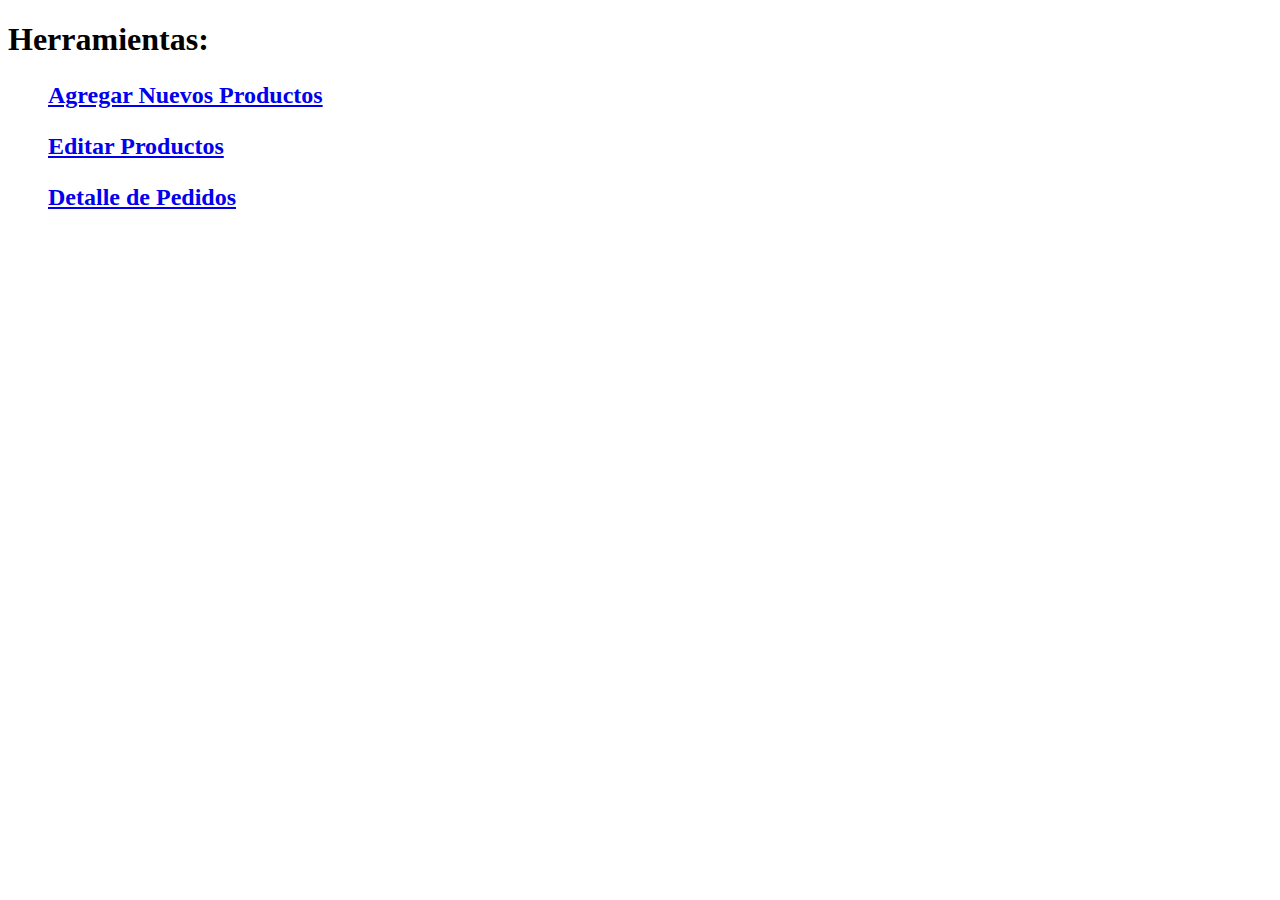
<file: admin/index.html>
<!DOCTYPE html>
<html lang="en">

<head>
    <meta charset="UTF-8">
    <meta http-equiv="X-UA-Compatible" content="IE=edge">
    <meta name="viewport" content="width=device-width, initial-scale=1.0">
    <link rel="icon" href="../img/logoFondo.png">
    <title>Administración</title>
</head>

<body>
    <h1>Herramientas:</h1>
    <h2>
        <ul><a href="./add-produc.html">Agregar Nuevos Productos</a></ul>
        <ul><a href="./editar-produc.html">Editar Productos</a></ul>
        <ul><a href="./detalle-pedid.html">Detalle de Pedidos</a></ul>
    </h2>
</body>

</html>
</file>
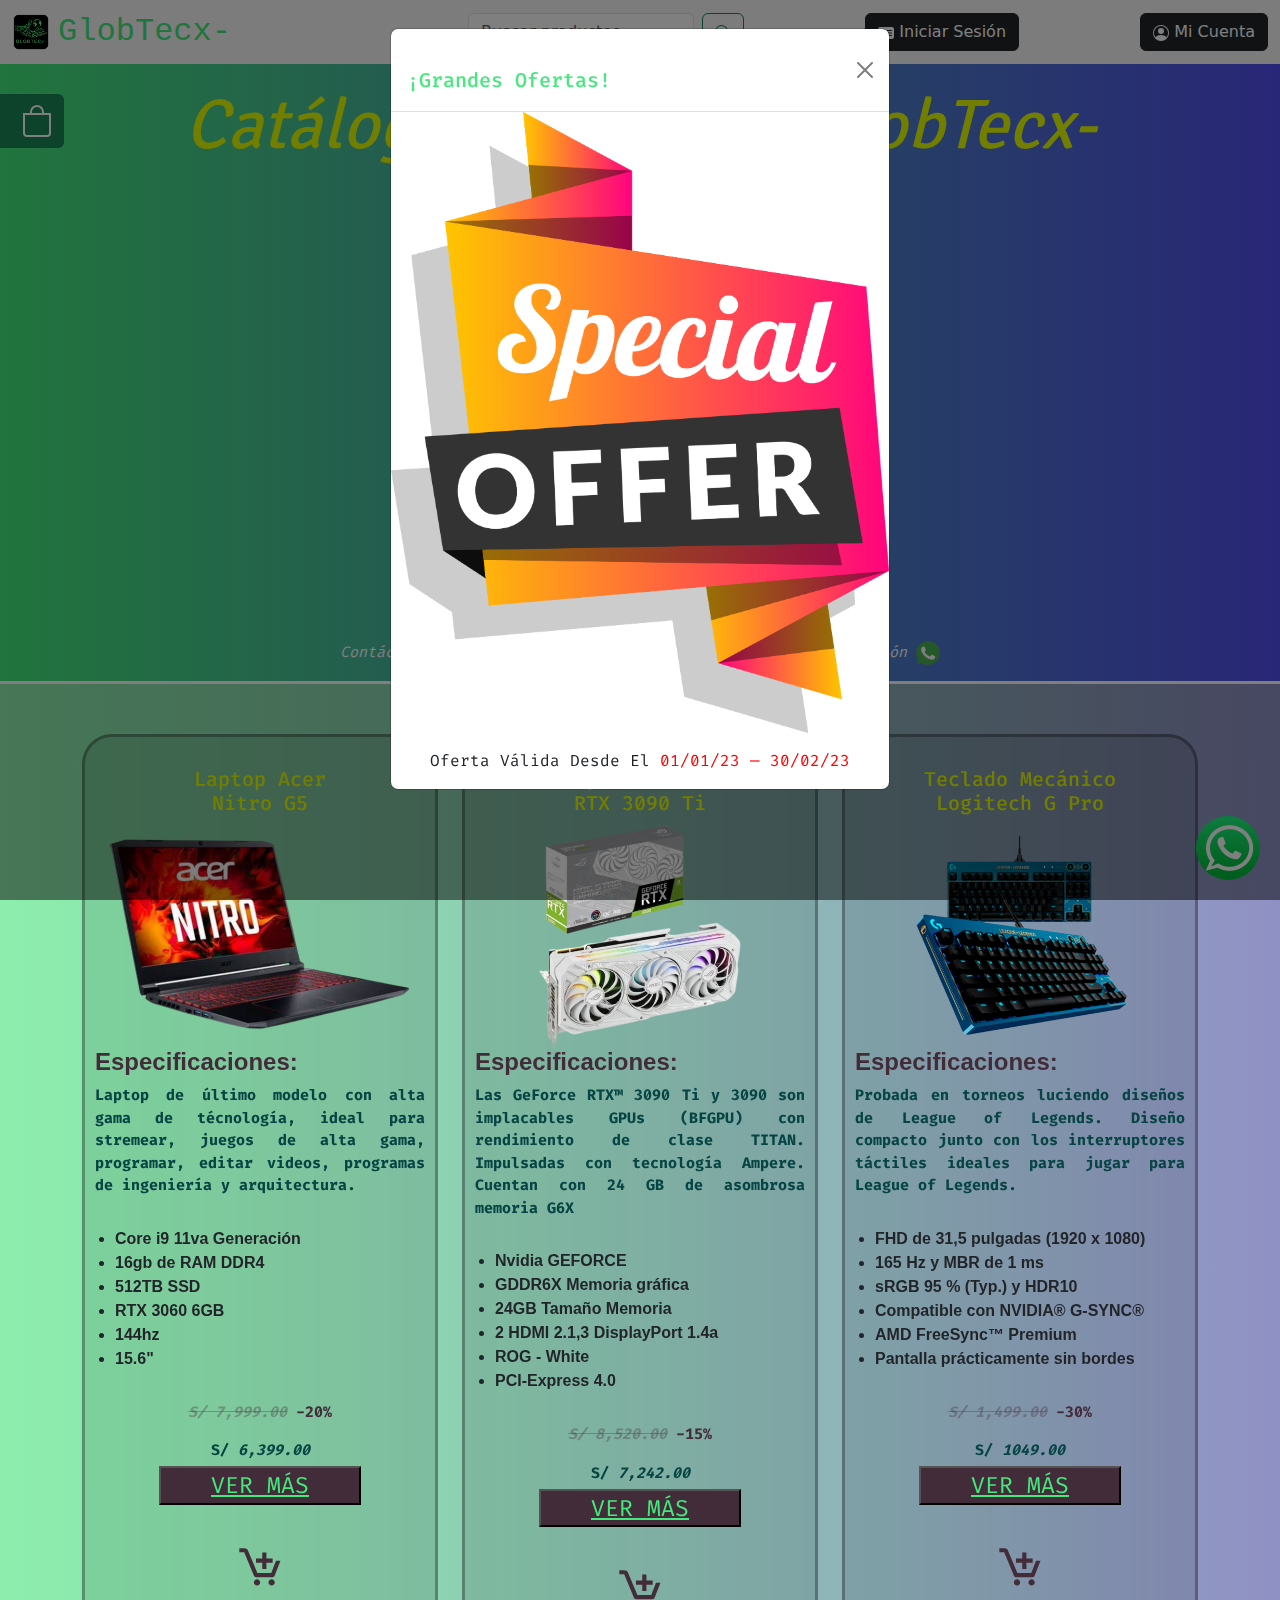
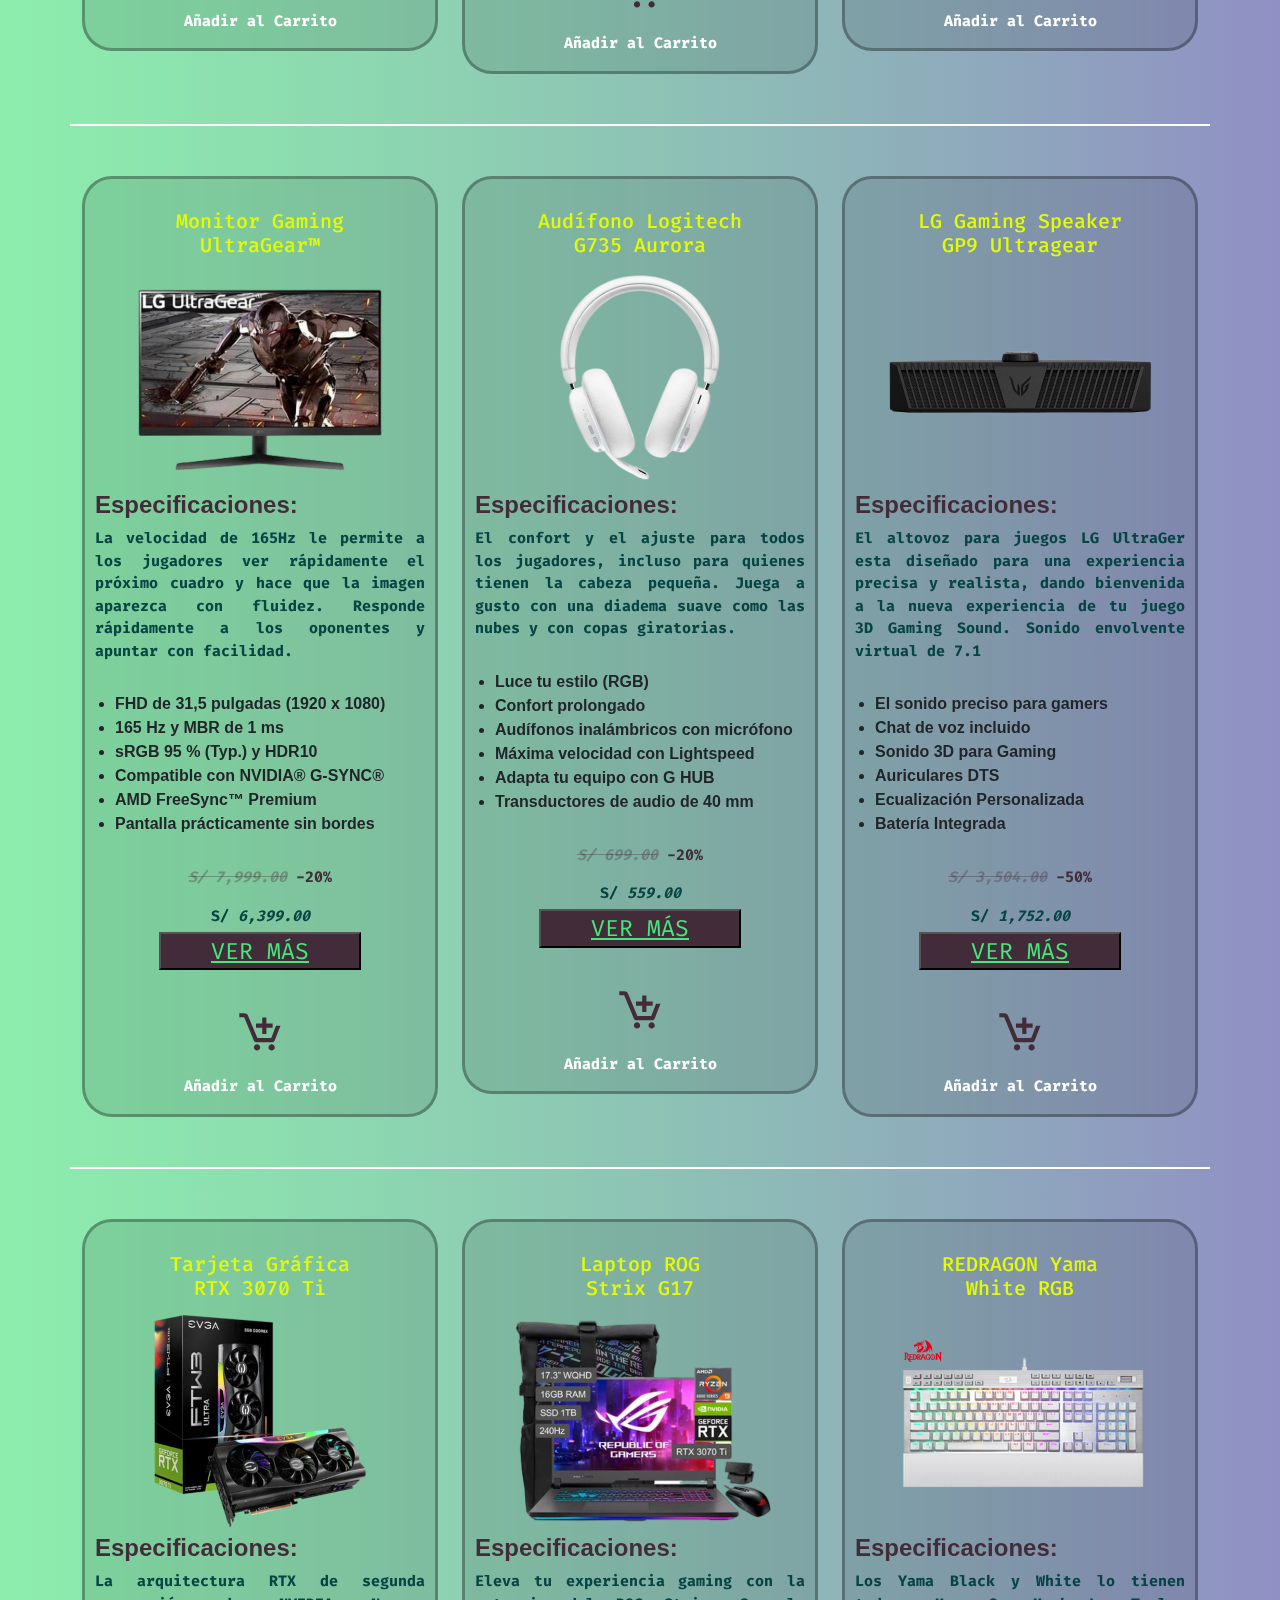
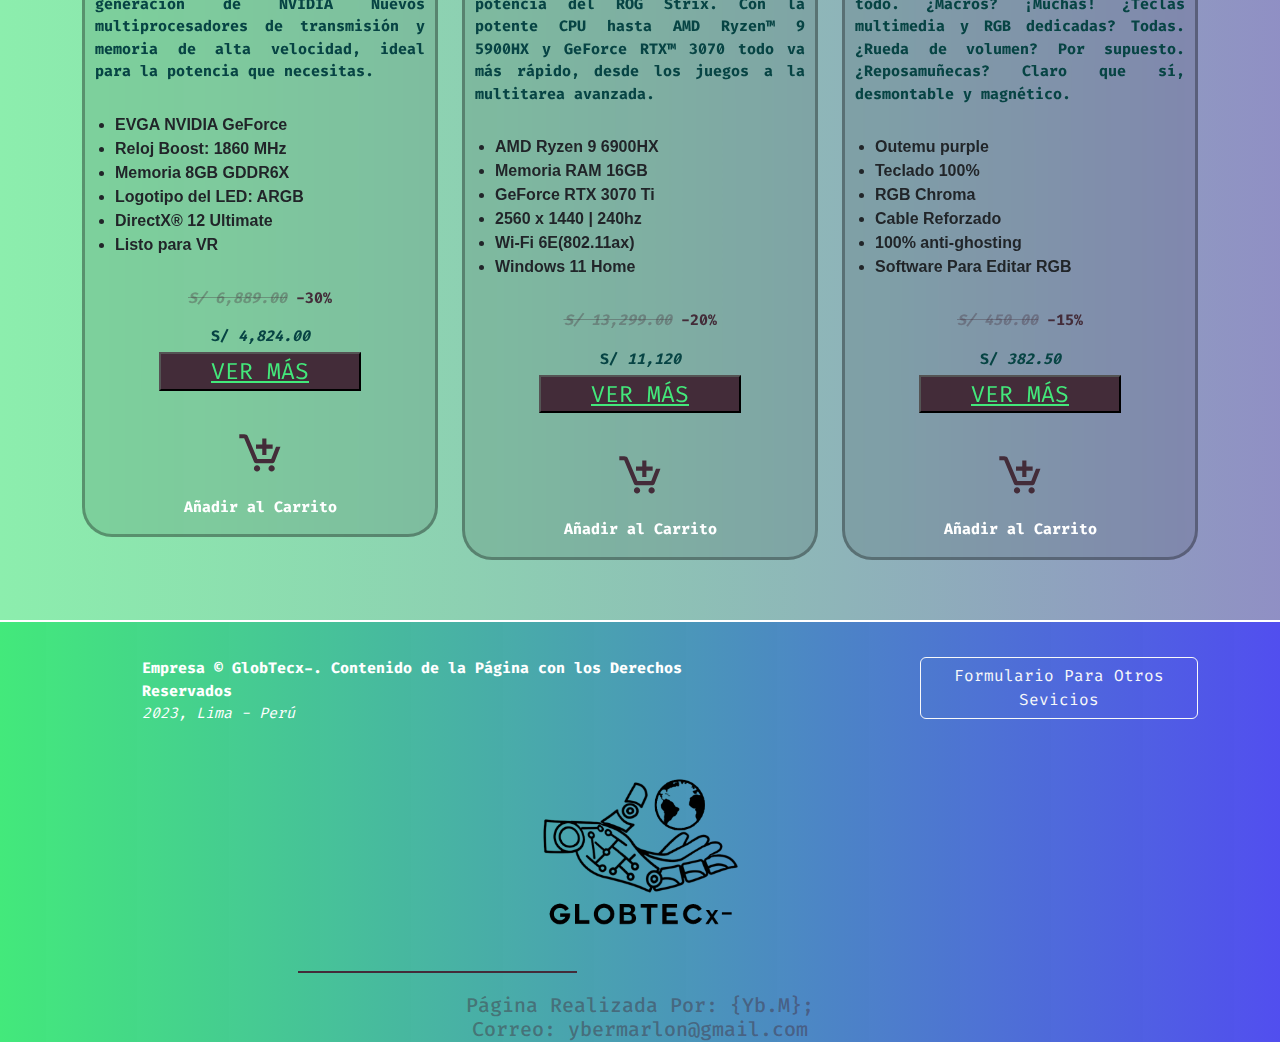
<file: cliente/index.html>
<!-- ! LINK DEL PROYECTO SÚBIDO EN GITHUB : -->
<!-- ! https://github.com/Yb-Mc/catalogoFinalGlobTecx.git -->

<!DOCTYPE html>
<html lang="en">

<!-- * CABECERA -->

<head>
    <meta charset="UTF-8">
    <meta http-equiv="X-UA-Compatible" content="IE=edge">
    <meta name="viewport" content="width=device-width, initial-scale=1.0">

    <!-- ? CONÉCTAMOS CON GOOGLE FONT -->
    <link rel="preconnect" href="https://fonts.googleapis.com">
    <link rel="preconnect" href="https://fonts.gstatic.com" crossorigin>
    <link href="https://fonts.googleapis.com/css2?family=Signika+Negative:wght@300&display=swap" rel="stylesheet">
    <link rel="preconnect" href="https://fonts.googleapis.com">
    <link rel="preconnect" href="https://fonts.gstatic.com" crossorigin>
    <link href="https://fonts.googleapis.com/css2?family=Fira+Code:wght@300&display=swap" rel="stylesheet">

    <!-- ? Conectamos Con La Página de Iconos -->
    <link href='https://unpkg.com/boxicons@2.1.4/css/boxicons.min.css' rel='stylesheet'>

    <link rel="icon" href="../img/logoFondo.png" />

    <!-- ? Se puso el título que tendrá la página web -->
    <title>Catálogo GlobTecx-</title>

    <!-- ? Estilo Del Bootstrap -->
    <link rel="stylesheet" href="../bootstrap/css/bootstrap.css">

    <!-- ? Estilos por defecto -->
    <link rel="stylesheet" href="./style.css">

</head>

<!-- * CUERPO -->

<body onload="welcomeFuncion()">

    <!-- * Cabeza -->
    <header>

        <!-- * NAVBAR -->

        <nav class="navbar bg-body-tertiary">
            <div class="container-fluid">
                <img src="../img/logoFondoRedondo.png" width="38px" height="38px" alt="">

                <a class="navbar-brand">GlobTecx-</a>

                <!-- ? Buscar -->
                <form class="d-flex" role="search">
                    <input class="form-control me-2" type="search" placeholder="Buscar productos" aria-label="Search">
                    <button class="btn btn-outline-success" type="submit">
                        <svg xmlns="http://www.w3.org/2000/svg" width="16" height="16" fill="currentColor"
                            class="bi bi-search" viewBox="0 0 16 16">
                            <path
                                d="M11.742 10.344a6.5 6.5 0 1 0-1.397 1.398h-.001c.03.04.062.078.098.115l3.85 3.85a1 1 0 0 0 1.415-1.414l-3.85-3.85a1.007 1.007 0 0 0-.115-.1zM12 6.5a5.5 5.5 0 1 1-11 0 5.5 5.5 0 0 1 11 0z" />
                        </svg>
                    </button>
                </form>

                <!-- ? Botón de Inciar Sesión -->
                <a href="../index.html">
                    <button type="button" class="btn btn-dark">
                        <svg xmlns="http://www.w3.org/2000/svg" width="16" height="16" fill="currentColor"
                            class="bi bi-person-vcard-fill" viewBox="0 0 16 16">
                            <path
                                d="M0 4a2 2 0 0 1 2-2h12a2 2 0 0 1 2 2v8a2 2 0 0 1-2 2H2a2 2 0 0 1-2-2V4Zm9 1.5a.5.5 0 0 0 .5.5h4a.5.5 0 0 0 0-1h-4a.5.5 0 0 0-.5.5ZM9 8a.5.5 0 0 0 .5.5h4a.5.5 0 0 0 0-1h-4A.5.5 0 0 0 9 8Zm1 2.5a.5.5 0 0 0 .5.5h3a.5.5 0 0 0 0-1h-3a.5.5 0 0 0-.5.5Zm-1 2C9 10.567 7.21 9 5 9c-2.086 0-3.8 1.398-3.984 3.181A1 1 0 0 0 2 13h6.96c.026-.163.04-.33.04-.5ZM7 6a2 2 0 1 0-4 0 2 2 0 0 0 4 0Z" />
                        </svg>
                        Iniciar Sesión
                    </button>
                </a>

                <!-- ? Botón de Inciar Sesión -->
                <a href="./gestion-perfil.html" class="btn-micount">
                    <button type="button" class="btn btn-dark">
                        <svg xmlns="http://www.w3.org/2000/svg" width="16" height="16" fill="currentColor"
                            class="bi bi-person-circle" viewBox="0 0 16 16">
                            <path d="M11 6a3 3 0 1 1-6 0 3 3 0 0 1 6 0z" />
                            <path fill-rule="evenodd"
                                d="M0 8a8 8 0 1 1 16 0A8 8 0 0 1 0 8zm8-7a7 7 0 0 0-5.468 11.37C3.242 11.226 4.805 10 8 10s4.757 1.225 5.468 2.37A7 7 0 0 0 8 1z" />
                        </svg>
                        Mi Cuenta
                    </button>
                </a>
            </div>
        </nav>

        <!-- * Carrito de Compras -->

        <!-- Botón del Carrito de Compras -->
        <button class="btn btn-success" id="btn-carrito" type="button" data-bs-toggle="offcanvas"
            data-bs-target="#carritoCompra" aria-controls="carritoCompra">

            <!-- Imagen de Carrito -->
            <img id="car-svg" src="../img/carritoVacio.svg" alt="carrito" width="32" height="32">

        </button>

        <div class="offcanvas offcanvas-start" data-bs-scroll="true" tabindex="-1" id="carritoCompra"
            aria-labelledby="carritoCompraLabel">

            <!-- Titulo Del Carrito-->
            <div class="offcanvas-header">
                <h5 class="offcanvas-title" id="carritoCompraLabel">Carrito de Compras</h5>
                <button type="button" class="btn-close" data-bs-dismiss="offcanvas" aria-label="Close"></button>
            </div>
            <div class="lineFin"></div>

            <!-- Cuerpo Del Carrito -->
            <div id="listaCarrito" class="offcanvas-body">
                <p>NO TIENES PRODUCTOS EN TU CARRITO</p>
                <p>Mejores Precios Siempre Aquí</p>
            </div>

            <!-- Botones del Carrito -->
            <div class="d-grid gap-2 col-6 mx-auto">
                <a href="" id="botones-carritoActiva" class="btn btn-warning" tabindex="-1" role="button"
                    aria-disabled="true">
                    <span class="texto-boton">
                        PROCESAR COMPRA
                    </span>
                </a>
                <a href="#" class="btn btn-light" tabindex="-1" role="button" aria-disabled="true"
                    onclick="refrescarPagina()">
                    <span class="texto-boton">
                        Borrar Todo
                    </span>
                </a>
            </div>
        </div>

        <!-- ? Titulo -->
        <h1 class="text-encabezado">
            <strong> <em>Catálogo Año Nuevo GlobTecx-</em> </strong>
        </h1>

        <!-- ? Logo de la Empresa -->
        <div class="logo-inicial">
            <img src="../img/logoWhite.png" alt="Logo GlobTecx-">
        </div>

        <!-- ? Subtitulo -->
        <p class="subtext-encabezado">
            <strong> <em> Catálogo Tecnológico de la Empresa GlobTecx-. </em> </strong>
        </p>

        <!-- ? Contácto Wsp -->
        <p class="contacto-encabezado">
            <em> Contáctanos por nuestro WhatsApp. Haga clic en una continuación
                <a href="https://api.whatsapp.com/send?phone=51932125600">
                    <img src="../img/whatsapp.png" alt="WhatsAppLogo">
                </a>
            </em>
        </p>

    </header>

    <!-- * CATALOGO -->
    <main>

        <!-- ? Sección Catalogo -->
        <section class="section-catalogo">

            <!-- ? Linea Separadora del Inicio - Catalogo -->
            <div class="lineInicio"></div>

            <!-- ? Contenedor Bootstrap -->
            <div class="container">

                <!-- ? Fila Bootstrap -->
                <div class="row glass-efect">
                    <!-- ? Laptop Acer Nitro G5 -->
                    <div class="col-12 col-sm-6 col-md-4 col-lg-4">
                        <div class="produc-catalogo">

                            <!-- ? Titulo y subtitulo  -->
                            <h3 class="titleProduc">Laptop Acer <br> Nitro G5</h3>
                            <center>
                                <img class="producto-imagen" src="./img-productos/acer.png" alt="producto">
                            </center>


                            <h4 class="text-especifi">
                                <strong>Especificaciones:</strong>
                            </h4>

                            <!-- ? Especifaciones -->
                            <strong>
                                <div class="especifi">
                                    <p>
                                        Laptop de último modelo con alta gama de técnología, ideal para stremear, juegos
                                        de
                                        alta gama, programar, editar videos, programas de ingeniería y arquitectura.
                                    </p>
                                </div>

                                <div class="lista-especifi">
                                    <li>Core i9 11va Generación</li>
                                    <li>16gb de RAM DDR4</li>
                                    <li>512TB SSD</li>
                                    <li>RTX 3060 6GB</li>
                                    <li>144hz</li>
                                    <li>15.6"</li>
                                </div>

                                <!-- ? Descuento del Producto -->
                                <p class="dsct">
                                    <em>S/ 7,999.00</em>
                                    <span>-20%</span>
                                </p>

                                <!-- ? Precio del Producto -->
                                <p class="precio">
                                    S/ <em>6,399.00</em>
                                </p>

                                <!-- ? Texto Para Extraer(alternativa para solucionar error) -->
                                <p class="extraer-name">Laptop Acer Nitro G5</p>

                                <!-- ? Botón que redireciona a la página oficial-->
                                <div class="vermas">
                                    <button>
                                        <a href="https://www.acer.com/mx-es/laptops/nitro/nitro-5/pdp/NH.QEKAL.004"
                                            target="_blank" rel="pagina-oficial">VER MÁS</a>
                                    </button>
                                </div>

                                <!-- ? Añadir al carrito -->
                                <p class="text-carrito">
                                    <a class="logo-addCarrito" data-bs-toggle="modal" data-bs-target="#staticBackdrop"
                                        onclick="addCar(this)">
                                        <!-- ? Logo de añadir al carrito -->
                                        <i class='bx bx-cart-add'></i>
                                    </a> <br>
                                    Añadir al Carrito
                                </p>
                            </strong>
                        </div>
                    </div>

                    <!-- Siguiente Producto -->

                    <!-- ? Tarjeta Gráfica RTX 3090 Ti -->
                    <div class="col-12 col-sm-6 col-md-4 col-lg-4">
                        <div class="produc-catalogo">


                            <!-- ? Titulo y subtitulo  -->
                            <h3 class="titleProduc">Tarjeta Gráfica <br> RTX 3090 Ti</h3>
                            <center>
                                <img class="producto-imagen" src="./img-productos/grafica.png" alt="producto">
                            </center>


                            <h4 class="text-especifi">
                                <strong>Especificaciones:</strong>
                            </h4>

                            <!-- ? Especifaciones -->
                            <strong>
                                <div class="especifi">
                                    <p>
                                        Las GeForce RTX™ 3090 Ti y 3090 son implacables GPUs (BFGPU) con
                                        rendimiento de clase TITAN. Impulsadas con tecnología Ampere. Cuentan con 24 GB
                                        de asombrosa memoria G6X
                                    </p>
                                </div>

                                <div class="lista-especifi">
                                    <li>Nvidia GEFORCE</li>
                                    <li>GDDR6X Memoria gráfica</li>
                                    <li>24GB Tamaño Memoria</li>
                                    <li>2 HDMI 2.1,3 DisplayPort 1.4a</li>
                                    <li>ROG - White</li>
                                    <li>PCI-Express 4.0</li>
                                </div>

                                <!-- ? Descuento del Producto -->
                                <p class="dsct">
                                    <em>S/ 8,520.00</em>
                                    <span>-15%</span>
                                </p>

                                <!-- ? Precio del Producto -->
                                <p class="precio">
                                    S/ <em>7,242.00</em>
                                </p>

                                <!-- ? Texto Para Extraer(alternativa para solucionar error) -->
                                <p class="extraer-name">Tarjeta Gráfica RTX 3090 Ti</p>

                                <!-- ? Botón que redireciona a la página oficial-->
                                <div class="vermas">
                                    <button>
                                        <a href="https://www.nvidia.com/es-la/geforce/graphics-cards/30-series/rtx-3090-3090ti/"
                                            target="_blank" rel="pagina-oficial">VER MÁS</a>
                                    </button>
                                </div>

                                <!-- ? Añadir al carrito -->
                                <p class="text-carrito">
                                    <a class="logo-addCarrito" data-bs-toggle="modal" data-bs-target="#staticBackdrop"
                                        onclick="addCar(this)">

                                        <!-- ? Logo de la Página -->
                                        <i class='bx bx-cart-add'></i>
                                    </a>
                                    <br>
                                    Añadir al Carrito
                                </p>
                            </strong>
                        </div>
                    </div>

                    <!-- Siguiente Producto -->

                    <!-- ? Teclado Mecánico Logitech G Pro -->
                    <div class="col-12 col-sm-6 col-md-4 col-lg-4">
                        <div class="produc-catalogo">


                            <!-- ? Titulo y subtitulo  -->
                            <h3 class="titleProduc">Teclado Mecánico <br> Logitech G Pro</h3>
                            <center>
                                <img class="producto-imagen" src="./img-productos/teclado.png" alt="producto">
                            </center>


                            <h4 class="text-especifi">
                                <strong>Especificaciones:</strong>
                            </h4>

                            <!-- ? Especifaciones -->
                            <strong>
                                <div class="especifi">
                                    <p>
                                        Probada en torneos luciendo diseños de League of Legends. Diseño compacto junto
                                        con
                                        los interruptores táctiles ideales para jugar para League of Legends.
                                    </p>
                                </div>

                                <div class="lista-especifi">
                                    <li>FHD de 31,5 pulgadas (1920 x 1080)</li>
                                    <li>165 Hz y MBR de 1 ms</li>
                                    <li>sRGB 95 % (Typ.) y HDR10</li>
                                    <li>Compatible con NVIDIA® G-SYNC®</li>
                                    <li>AMD FreeSync™ Premium</li>
                                    <li>Pantalla prácticamente sin bordes</li>
                                </div>

                                <!-- ? Descuento del Producto -->
                                <p class="dsct">
                                    <em>S/ 1,499.00</em>
                                    <span>-30%</span>
                                </p>

                                <!-- ? Precio del Producto -->
                                <p class="precio">
                                    S/ <em>1049.00</em>
                                </p>

                                <!-- ? Texto Para Extraer(alternativa para solucionar error) -->
                                <p class="extraer-name">Teclado Mecánico Logitech G Pro</p>

                                <!-- ? Botón que redireciona a la página oficial-->
                                <div class="vermas">
                                    <button>
                                        <a href="https://www.logitechg.com/es-roam/products/gaming-keyboards/league-of-legends-pro-mechanical-gaming-keyboard.920-010533.html"
                                            target="_blank" rel="pagina-oficial">VER MÁS</a>
                                    </button>
                                </div>

                                <!-- ? Añadir al carrito -->
                                <p class="text-carrito">
                                    <a class="logo-addCarrito" data-bs-toggle="modal" data-bs-target="#staticBackdrop"
                                        onclick="addCar(this)">

                                        <!-- ? Logo de la Página -->
                                        <i class='bx bx-cart-add'></i>
                                    </a>
                                    <br>
                                    Añadir al Carrito
                                </p>
                            </strong>
                        </div>
                    </div>

                    <div class="separador-linea"></div>

                    <!-- Siguiente Producto -->

                    <!-- ? Monitor Gaming UltraGear™ -->
                    <div class="col-12 col-sm-6 col-md-4 col-lg-4">
                        <div class="produc-catalogo">


                            <!-- ? Titulo y subtitulo  -->
                            <h3 class="titleProduc">Monitor Gaming <br>UltraGear™</h3>
                            <center>
                                <img class="producto-imagen" src="./img-productos/monitor.png" alt="producto">
                            </center>


                            <h4 class="text-especifi">
                                <strong>Especificaciones:</strong>
                            </h4>

                            <!-- ? Especifaciones -->
                            <strong>
                                <div class="especifi">
                                    <p>
                                        La velocidad de 165Hz le permite a los jugadores ver rápidamente el próximo
                                        cuadro y
                                        hace que la imagen aparezca con fluidez. Responde rápidamente a los oponentes y
                                        apuntar con facilidad.
                                    </p>
                                </div>

                                <div class="lista-especifi">
                                    <li>FHD de 31,5 pulgadas (1920 x 1080)</li>
                                    <li>165 Hz y MBR de 1 ms</li>
                                    <li>sRGB 95 % (Typ.) y HDR10</li>
                                    <li>Compatible con NVIDIA® G-SYNC®</li>
                                    <li>AMD FreeSync™ Premium</li>
                                    <li>Pantalla prácticamente sin bordes</li>
                                </div>

                                <!-- ? Descuento del Producto -->
                                <p class="dsct">
                                    <em>S/ 7,999.00</em>
                                    <span>-20%</span>
                                </p>

                                <!-- ? Precio del Producto -->
                                <p class="precio">
                                    S/
                                    <em>6,399.00</em>
                                </p>

                                <!-- ? Texto Para Extraer(alternativa para solucionar error) -->
                                <p class="extraer-name">Monitor Gaming UltraGear™</p>

                                <!-- ? Botón que redireciona a la página oficial-->
                                <div class="vermas">
                                    <button>
                                        <a href="https://www.lg.com/pe/monitores/lg-32gn50r-b" target="_blank"
                                            rel="pagina-oficial">VER MÁS</a>
                                    </button>
                                </div>

                                <!-- ? Añadir al carrito -->
                                <p class="text-carrito">
                                    <a class="logo-addCarrito" data-bs-toggle="modal" data-bs-target="#staticBackdrop"
                                        onclick="addCar(this)">

                                        <!-- ? Logo de la Página -->
                                        <i class='bx bx-cart-add'></i>

                                    </a>
                                    <br>
                                    Añadir al Carrito
                                </p>
                            </strong>
                        </div>
                    </div>

                    <!-- Siguiente Producto -->

                    <!-- ? Audífono Logitech G735 Aurora -->
                    <div class="col-12 col-sm-6 col-md-4 col-lg-4">
                        <div class="produc-catalogo">


                            <!-- ? Titulo y subtitulo  -->
                            <h3 class="titleProduc">Audífono Logitech<br> G735 Aurora</h3>

                            <center>
                                <img class="producto-imagen" src="./img-productos/cascos.png" alt="producto">
                            </center>


                            <h4 class="text-especifi">
                                <strong>Especificaciones:</strong>
                            </h4>

                            <!-- ? Especifaciones -->
                            <strong>
                                <div class="especifi">
                                    <p>
                                        El confort y el ajuste para todos los jugadores, incluso para
                                        quienes tienen la cabeza pequeña. Juega a gusto con una diadema suave como las
                                        nubes
                                        y con copas giratorias.
                                    </p>
                                </div>

                                <div class="lista-especifi">
                                    <li>Luce tu estilo (RGB)</li>
                                    <li>Confort prolongado</li>
                                    <li>Audífonos inalámbricos con micrófono </li>
                                    <li>Máxima velocidad con Lightspeed</li>
                                    <li>Adapta tu equipo con G HUB</li>
                                    <li>Transductores de audio de 40 mm</li>
                                </div>

                                <!-- ? Descuento del Producto -->
                                <p class="dsct">
                                    <em>S/ 699.00</em>
                                    <span>-20%</span>
                                </p>

                                <!-- ? Precio del Producto -->
                                <p class="precio">
                                    S/
                                    <em>559.00</em>
                                </p>

                                <!-- ? Texto Para Extraer(alternativa para solucionar error) -->
                                <p class="extraer-name">Audífono Logitech G735 Aurora</p>

                                <!-- ? Botón que redireciona a la página oficial-->
                                <div class="vermas">
                                    <button>
                                        <a href="https://www.logitechg.com/es-roam/products/gaming-audio/g735-wireless-bluetooth-headset.981-001082.html"
                                            target="_blank" rel="pagina-oficial">VER MÁS</a>
                                    </button>
                                </div>

                                <!-- ? Añadir al carrito -->
                                <p class="text-carrito">
                                    <a class="logo-addCarrito" data-bs-toggle="modal" data-bs-target="#staticBackdrop"
                                        onclick="addCar(this)">

                                        <!-- ? Logo de la Página -->
                                        <i class='bx bx-cart-add'></i>
                                    </a>
                                    <br>
                                    Añadir al Carrito
                                </p>
                            </strong>
                        </div>
                    </div>

                    <!-- Siguiente Producto -->

                    <!-- ? LG Gaming Speaker GP9 Ultragear -->
                    <div class="col-12 col-sm-6 col-md-4 col-lg-4">
                        <div class="produc-catalogo">


                            <!-- ? Titulo y subtitulo  -->
                            <h3 class="titleProduc">LG Gaming Speaker<br> GP9 Ultragear</h3>

                            <center>
                                <img class="producto-imagen" src="./img-productos/sonidoLG.png" alt="producto">
                            </center>


                            <h4 class="text-especifi">
                                <strong>Especificaciones:</strong>
                            </h4>

                            <!-- ? Especifaciones -->
                            <strong>
                                <div class="especifi">
                                    <p>
                                        El altovoz para juegos LG UltraGer esta diseñado para una experiencia precisa y
                                        realista, dando bienvenida a la nueva experiencia de tu juego 3D Gaming Sound.
                                        Sonido envolvente virtual de 7.1
                                    </p>
                                </div>

                                <div class="lista-especifi">
                                    <li>El sonido preciso para gamers</li>
                                    <li>Chat de voz incluido</li>
                                    <li>Sonido 3D para Gaming</li>
                                    <li>Auriculares DTS</li>
                                    <li>Ecualización Personalizada</li>
                                    <li>Batería Integrada</li>
                                </div>

                                <!-- ? Descuento del Producto -->
                                <p class="dsct">
                                    <em>S/ 3,504.00</em>
                                    <span>-50%</span>
                                </p>

                                <!-- ? Precio del Producto -->
                                <p class="precio">
                                    S/
                                    <em>1,752.00</em>
                                </p>

                                <!-- ? Texto Para Extraer(alternativa para solucionar error) -->
                                <p class="extraer-name">LG Gaming Speaker GP9 Ultragear</p>

                                <!-- ? Botón que redireciona a la página oficial-->
                                <div class="vermas">
                                    <button>
                                        <a href="https://www.lg.com/pe/equipos-de-sonido/lg-gp9" target="_blank"
                                            rel="pagina-oficial">VER MÁS</a>
                                    </button>
                                </div>

                                <!-- ? Añadir al carrito -->
                                <p class="text-carrito">
                                    <a class="logo-addCarrito" data-bs-toggle="modal" data-bs-target="#staticBackdrop"
                                        onclick="addCar(this)">

                                        <!-- ? Logo de la Página -->
                                        <i class='bx bx-cart-add'></i>
                                    </a>
                                    <br>
                                    Añadir al Carrito
                                </p>
                            </strong>
                        </div>
                    </div>

                    <div class="separador-linea"></div>

                    <!-- Siguiente Producto -->
                    <!-- ? RTX 3070 TI 8GB GDDR6X -->
                    <div class="col-12 col-sm-6 col-md-4 col-lg-4">
                        <div class="produc-catalogo">


                            <!-- ? Titulo y subtitulo  -->
                            <h3 class="titleProduc">Tarjeta Gráfica <br>RTX 3070 Ti</h3>

                            <center>
                                <img class="producto-imagen" src="./img-productos/rtx3070ti.png" alt="producto">
                            </center>


                            <h4 class="text-especifi">
                                <strong>Especificaciones:</strong>
                            </h4>

                            <!-- ? Especifaciones -->
                            <strong>
                                <div class="especifi">
                                    <p>
                                        La arquitectura RTX de segunda generación de NVIDIA Nuevos multiprocesadores de
                                        transmisión y memoria de alta velocidad, ideal para la potencia que necesitas.
                                    </p>
                                </div>

                                <div class="lista-especifi">
                                    <li>EVGA NVIDIA GeForce</li>
                                    <li>Reloj Boost: 1860 MHz</li>
                                    <li>Memoria 8GB GDDR6X</li>
                                    <li>Logotipo del LED: ARGB</li>
                                    <li>DirectX® 12 Ultimate</li>
                                    <li>Listo para VR</li>
                                </div>

                                <!-- ? Descuento del Producto -->
                                <p class="dsct">
                                    <em>S/ 6,889.00</em>
                                    <span>-30%</span>
                                </p>

                                <!-- ? Precio del Producto -->
                                <p class="precio">
                                    S/
                                    <em>4,824.00</em>
                                </p>

                                <!-- ? Texto Para Extraer(alternativa para solucionar error) -->
                                <p class="extraer-name">Tarjeta Gráfica RTX 3070 Ti</p>

                                <!-- ? Botón que redireciona a la página oficial-->
                                <div class="vermas">
                                    <button>
                                        <a href="https://www.nvidia.com/es-la/geforce/graphics-cards/30-series/rtx-3070-3070ti/"
                                            target="_blank" rel="pagina-oficial">VER MÁS</a>
                                    </button>
                                </div>

                                <!-- ? Añadir al carrito -->
                                <p class="text-carrito">
                                    <a class="logo-addCarrito" data-bs-toggle="modal" data-bs-target="#staticBackdrop"
                                        onclick="addCar(this)">

                                        <!-- ? Logo de la Página -->
                                        <i class='bx bx-cart-add'></i>
                                    </a>
                                    <br>
                                    Añadir al Carrito
                                </p>
                            </strong>
                        </div>
                    </div>

                    <!-- Siguiente Producto -->

                    <!-- ? Laptop ROG Strix G17 -->
                    <div class="col-12 col-sm-6 col-md-4 col-lg-4">
                        <div class="produc-catalogo">

                            <!-- ? Titulo y subtitulo  -->
                            <h3 class="titleProduc">Laptop ROG<br> Strix G17</h3>

                            <center>
                                <img class="producto-imagen" src="./img-productos/laptopROG.png" alt="producto">
                            </center>


                            <h4 class="text-especifi">
                                <strong>Especificaciones:</strong>
                            </h4>

                            <!-- ? Especifaciones -->
                            <strong>
                                <div class="especifi">
                                    <p>
                                        Eleva tu experiencia gaming con la potencia del ROG Strix. Con la potente CPU
                                        hasta
                                        AMD Ryzen™ 9 5900HX y GeForce RTX™ 3070 todo va más rápido, desde los juegos a
                                        la
                                        multitarea avanzada.
                                    </p>
                                </div>

                                <div class="lista-especifi">
                                    <li>AMD Ryzen 9 6900HX</li>
                                    <li>Memoria RAM 16GB</li>
                                    <li>GeForce RTX 3070 Ti</li>
                                    <li>2560 x 1440 | 240hz</li>
                                    <li>Wi-Fi 6E(802.11ax)</li>
                                    <li>Windows 11 Home</li>
                                </div>

                                <!-- ? Descuento del Producto -->
                                <p class="dsct">
                                    <em>S/ 13,299.00</em>
                                    <span>-20%</span>
                                </p>

                                <!-- ? Precio del Producto -->
                                <p class="precio">
                                    S/
                                    <em>11,120</em>
                                </p>

                                <!-- ? Texto Para Extraer(alternativa para solucionar
                                     ? error que no deja sacar el nombre del producto) -->
                                <p class="extraer-name">Laptop ROG Strix G17</p>

                                <!-- ? Botón que redireciona a la página oficial-->
                                <div class="vermas">
                                    <button>
                                        <a href="https://rog.asus.com/pe/laptops/rog-strix/2021-rog-strix-g17-series/"
                                            target="_blank" rel="pagina-oficial">VER MÁS</a>
                                    </button>
                                </div>

                                <!-- ? Añadir al carrito -->
                                <p class="text-carrito">

                                    <a class="logo-addCarrito" data-bs-toggle="modal" data-bs-target="#staticBackdrop"
                                        onclick="addCar(this)">

                                        <!-- ? Logo de la Página -->
                                        <i class='bx bx-cart-add'></i>
                                    </a>
                                    <br>
                                    Añadir al Carrito
                                </p>
                            </strong>
                        </div>
                    </div>

                    <!-- Siguiente Producto -->

                    <!-- ? REDRAGON YAMA WHITE RGB K550W-SP -->
                    <div class=" col-12 col-sm-6 col-md-4 col-lg-4">
                        <div class="produc-catalogo">


                            <!-- ? Titulo y subtitulo  -->
                            <h3 class="titleProduc">REDRAGON Yama<br> White RGB</h3>

                            <center>
                                <img class="producto-imagen" src="./img-productos/yamaRedragon.png" alt="producto">
                            </center>


                            <h4 class="text-especifi">
                                <strong>Especificaciones:</strong>
                            </h4>

                            <!-- ? Especifaciones -->
                            <strong>
                                <div class="especifi">
                                    <p>
                                        Los Yama Black y White lo tienen todo. ¿Macros? ¡Muchas! ¿Teclas
                                        multimedia y
                                        RGB
                                        dedicadas? Todas. ¿Rueda de volumen? Por supuesto.
                                        ¿Reposamuñecas? Claro que sí,
                                        desmontable y magnético.
                                    </p>
                                </div>

                                <div class="lista-especifi">
                                    <li>Outemu purple</li>
                                    <li>Teclado 100%</li>
                                    <li>RGB Chroma</li>
                                    <li>Cable Reforzado</li>
                                    <li>100% anti-ghosting</li>
                                    <li>Software Para Editar RGB</li>
                                </div>

                                <!-- ? Descuento del Producto -->
                                <p class="dsct">
                                    <em>S/ 450.00</em>
                                    <span>-15%</span>
                                </p>

                                <!-- ? Precio del Producto -->
                                <p class="precio">
                                    S/
                                    <em>382.50</em>
                                </p>

                                <!-- ? Texto Para Extraer(alternativa para solucionar error) -->
                                <p class="extraer-name">REDRAGON Yama White RGB</p>

                                <!-- ? Botón que redireciona a la página oficial-->
                                <div class="vermas">
                                    <button>
                                        <a href="https://redragon.es/products/yama-k550/" target="_blank"
                                            rel="pagina-oficial">VER MÁS</a>
                                    </button>
                                </div>

                                <!-- ? Añadir al carrito -->


                                <!-- ? Modal de aceptación de agregar al carrito -->
                                <p class="text-carrito">
                                    <a class="logo-addCarrito" data-bs-toggle="modal" data-bs-target="#staticBackdrop"
                                        onclick="addCar(this)">

                                        <!-- ? Logo de la Página -->
                                        <i class='bx bx-cart-add'></i>
                                        <br>
                                    </a>
                                    Añadir al Carrito
                                </p>
                            </strong>
                        </div>
                    </div>

                    <!-- Siguiente Producto -->

                    <!-- * Contácto Wsp Fixed -->
                    <div class="logoWsp">
                        <a target="_blank" href="https://api.whatsapp.com/send?phone=51932125600">
                            <img src="../img/whatsapp2.png" alt="WhatsAppLogoFixed">
                        </a>
                    </div>
                </div>
            </div>

        </section>
    </main>

    <div class="lineFin"></div>

    <!-- * PIÉ DE PÁGINA -->
    <footer class="pie-pagina">

        <div class="container">
            <div class="entra-form">
                <p class="derechos">
                    <strong>
                        Empresa © GlobTecx-.
                        Contenido de la Página con los Derechos Reservados
                    </strong>
                    <br> <i> 2023, Lima - Perú </i> <br>
                </p>
                <a id="formu" href="./formulario.html">
                    <button type="button" class="btn btn-outline-light"> Formulario Para Otros Sevicios </button>
                </a>

            </div>
            <center>
                <img class="imagen" src="../img/logoBlack.png" alt="">
            </center>
            <div class="lineCreditos"></div>

            <!-- ? Créditos del creador -->
            <div class="datos">
                <h5>
                    Página Realizada Por: {Yb.M};<br>
                    Correo: ybermarlon@gmail.com
                </h5>
            </div>
        </div>
    </footer>

    <!-- ? Modal Que Se Muestra Al Inciar La Página-->
    <div class="modal fade" id="modalEntrada" tabindex="-1" aria-labelledby="exampleModalLabel" aria-hidden="true">
        <div class="modal-dialog">
            <div class="modal-content">
                <div class="modal-header">
                    <h1 class="modal-title fs-5" id="exampleModalLabel">¡Grandes Ofertas!</h1>
                    <button type="button" class="btn-close" data-bs-dismiss="modal" aria-label="Close"></button>
                </div>
                <center>
                    <img src="../img/ofertas.png" alt="ofertas" class="ofertas-img">
                </center>
                <div class="modal-body" style="text-align: center;">Oferta Válida Desde El <span style="color: red;">
                        01/01/23 — 30/02/23 </span>
                </div>
            </div>
        </div>
    </div>

    <!-- ? Alerta de que se añadió el producto al carrito -->
    <div class="modal fade" id="staticBackdrop" data-bs-backdrop="static" data-bs-keyboard="false" tabindex="-1"
        aria-labelledby="staticBackdropLabel" aria-hidden="true">
        <div class="modal-dialog">
            <div class="modal-content">
                <div class="modal-header">
                    <h1 class="modal-title fs-5" id="staticBackdropLabel">Tu producto se agregó al carrito</h1>
                </div>
                <div class="modal-body">
                    <span>Se añadió el producto con éxito✅</span>, para terminar con la compra de click en el carrito🛒
                    de compras y en el botón finalizar compra.🛍️
                </div>
                <div class="modal-footer" id="btn-continuar" onclick="activarBtn()">
                    <button type="button" class="btn btn-success" data-bs-dismiss="modal"
                        onclick="actualizarLista()">Continuar</button>
                </div>
            </div>
        </div>
    </div>

    <!-- ? Indicamos la dirección del JS de bootstrap -->
    <script src="../bootstrap/js/bootstrap.js"></script>

    <!-- ? Script Funcionalidades -->
    <script src="./script.js"></script>

</body>

</html>
</file>
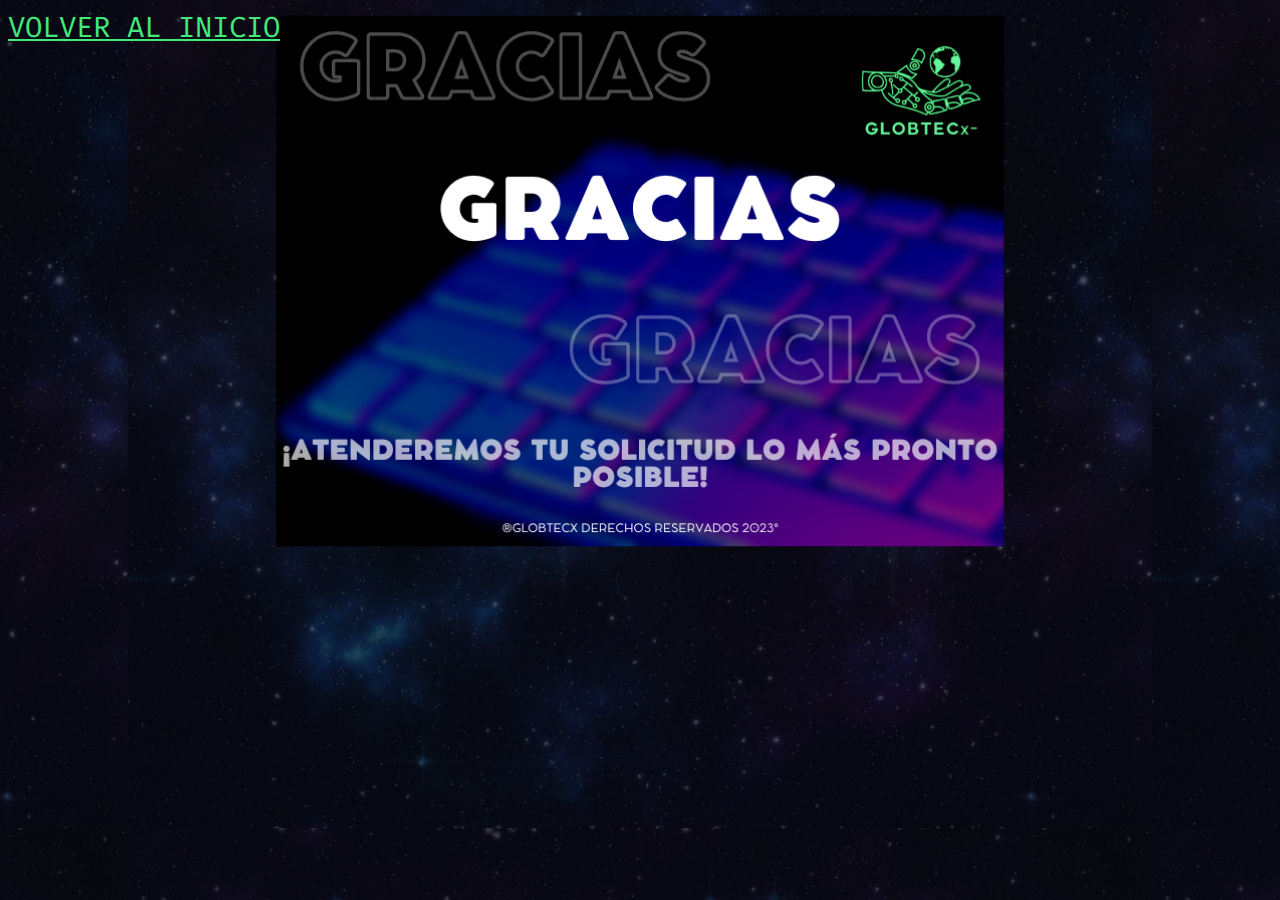
<file: agradecimiento.html>
<!DOCTYPE html>
<html lang="en">

<!-- * Cuerpo -->

<head>
  <meta charset="UTF-8" />
  <meta http-equiv="X-UA-Compatible" content="IE=edge" />
  <meta name="viewport" content="width=device-width, initial-scale=1.0" />
  <link rel="icon" href="img/logoFondo.png" />
  <link rel="preconnect" href="https://fonts.googleapis.com" />
  <link rel="preconnect" href="https://fonts.gstatic.com" crossorigin />
  <link href="https://fonts.googleapis.com/css2?family=Fira+Code:wght@300&display=swap" rel="stylesheet" />
  <title>Agradecimiento</title>
  <link rel="stylesheet" href="styleForm.css" />
</head>

<!-- * Estilo -->
<style>
  /* Para Poner La Imágen de Fondo  */
  body {
    background-image: url(img/fondo.png);
    background-size: 80%;
    background-position-x: 8em;
    background-position-y: -16em;
  }
</style>
<!-- * Fin de Estilos -->


<!-- * Cuerpo -->

<body>
  <!-- ? Texto de Volver Al Incio -->
  <a class="ini" href="index.html"> VOLVER AL INICIO</a>
</body>

</html>
</file>
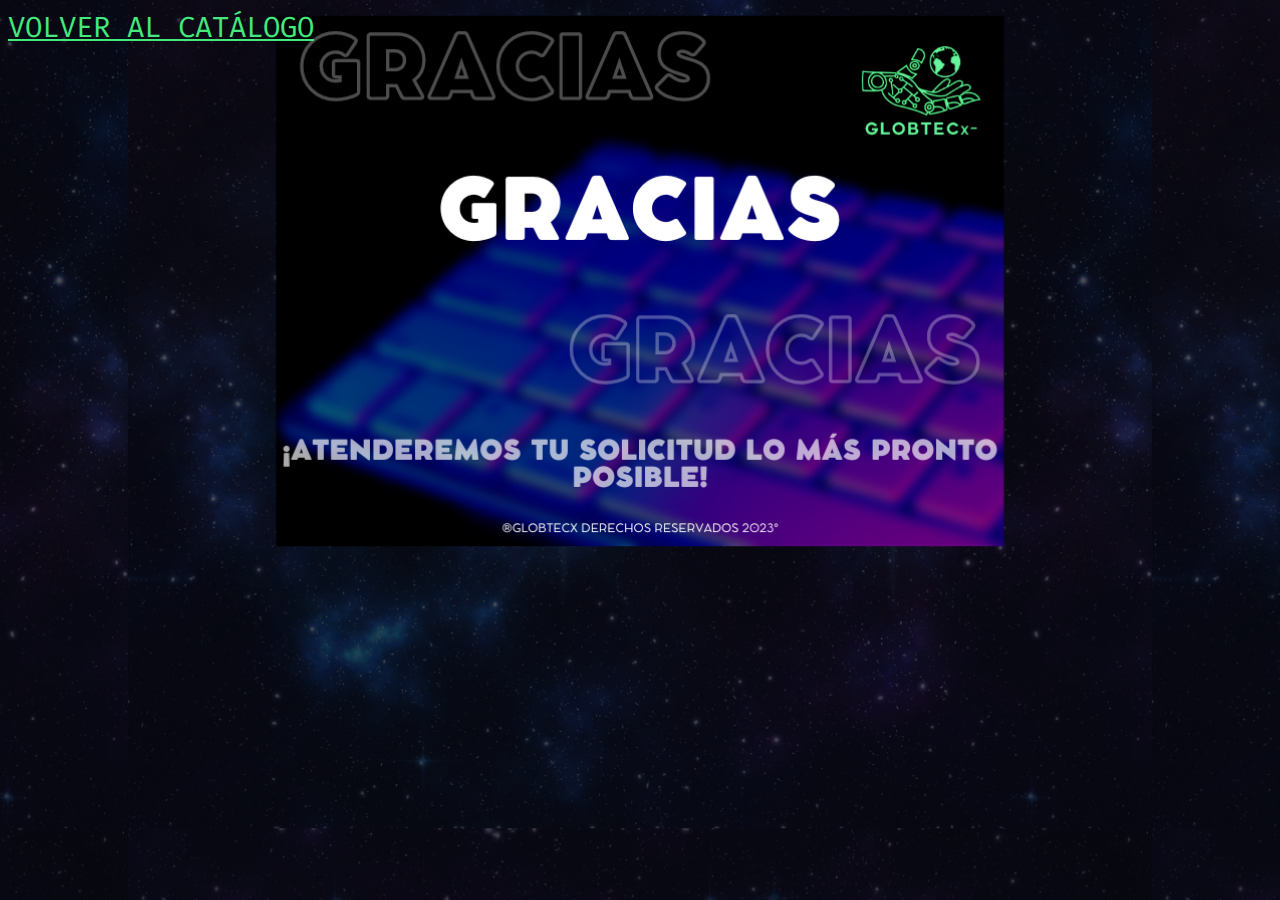
<file: cliente/agradecimiento.html>
<!DOCTYPE html>
<html lang="en">

<!-- * Cuerpo -->

<head>
  <meta charset="UTF-8" />
  <meta http-equiv="X-UA-Compatible" content="IE=edge" />
  <meta name="viewport" content="width=device-width, initial-scale=1.0" />
  <link rel="icon" href="../img/logoFondo.png" />
  <link rel="preconnect" href="https://fonts.googleapis.com" />
  <link rel="preconnect" href="https://fonts.gstatic.com" crossorigin />
  <link href="https://fonts.googleapis.com/css2?family=Fira+Code:wght@300&display=swap" rel="stylesheet" />
  <title>Agradecimiento</title>
  <link rel="stylesheet" href="./styleForm.css" />
</head>

<!-- * Estilo -->
<style>
  /* Para Poner La Imágen de Fondo  */
  body {
    background-image: url(../img/fondo.png);
    background-size: 80%;
    background-position-x: 8em;
    background-position-y: -16em;
  }
</style>
<!-- * Fin de Estilos -->


<!-- * Cuerpo -->

<body>
  <!-- ? Texto de Volver Al Incio -->
  <a class="ini" href="../cliente/catalogo.html"> VOLVER AL CATÁLOGO</a>
</body>

</html>
</file>
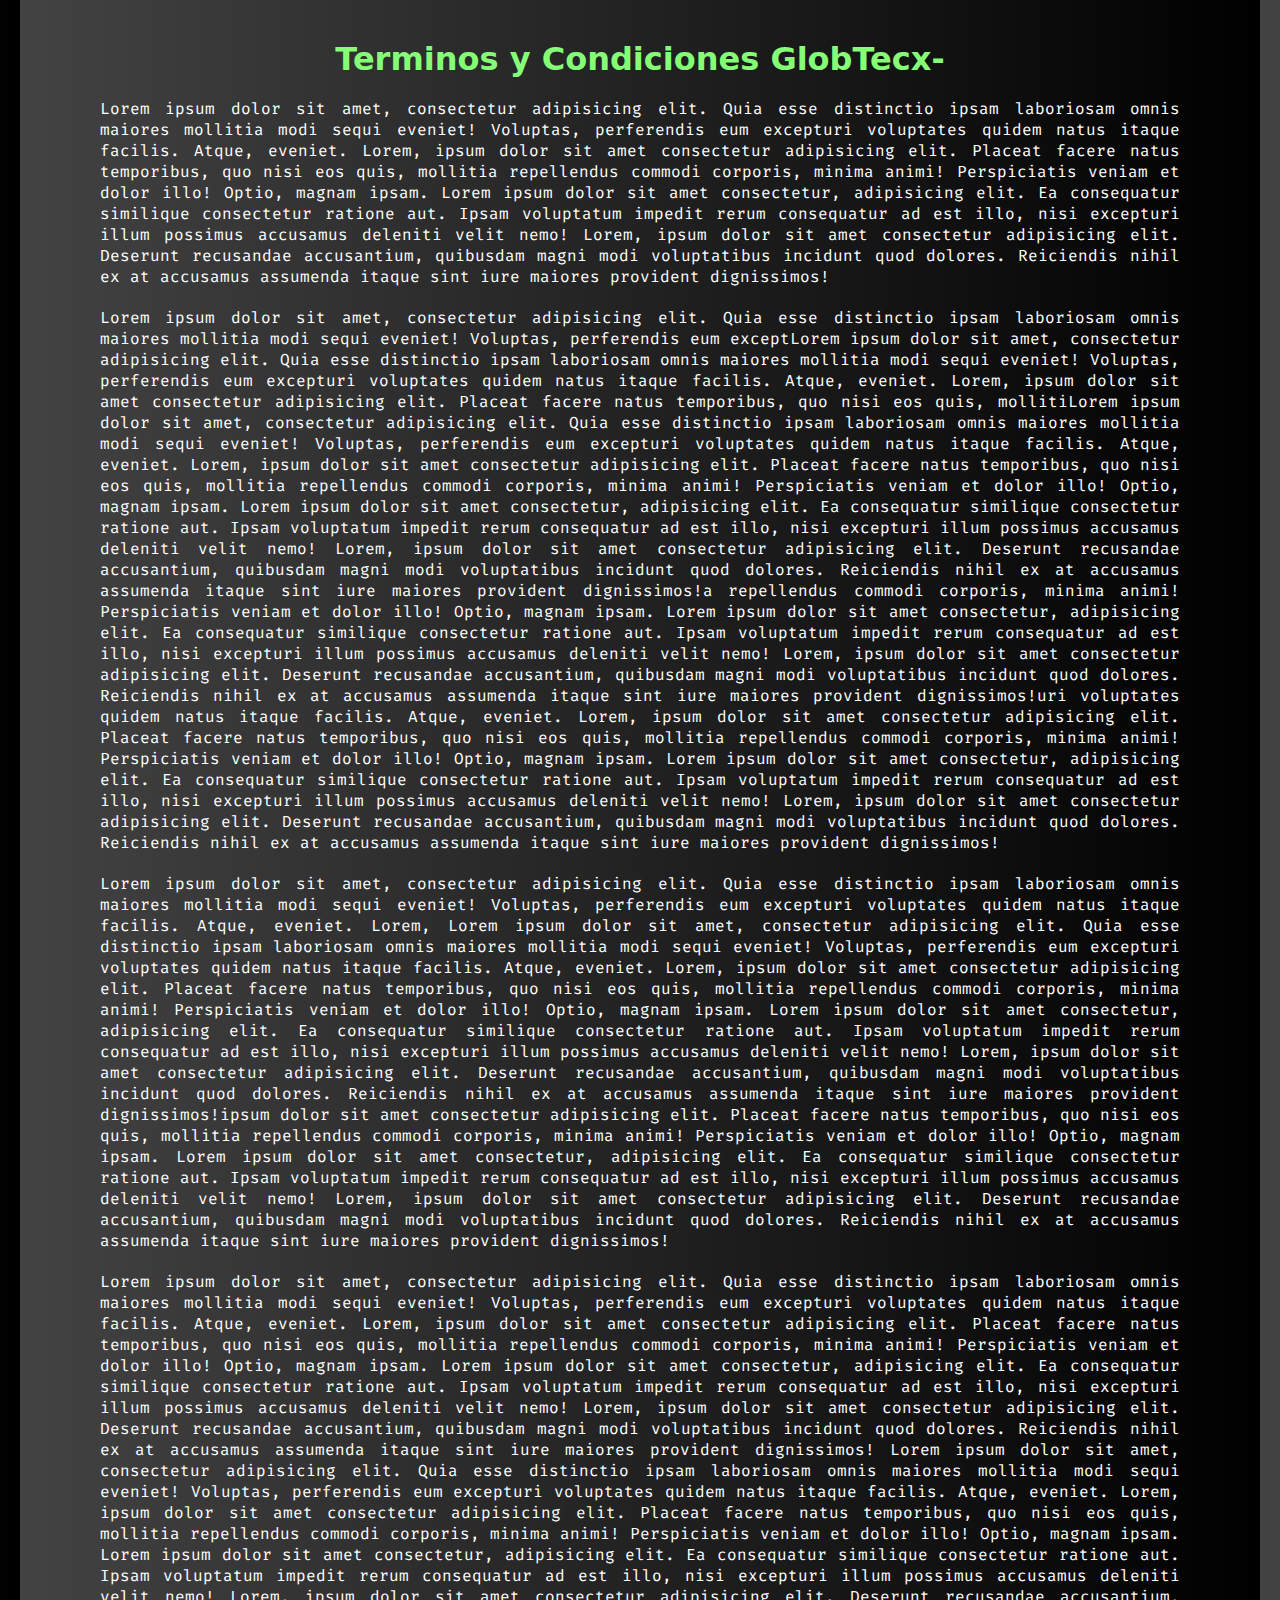
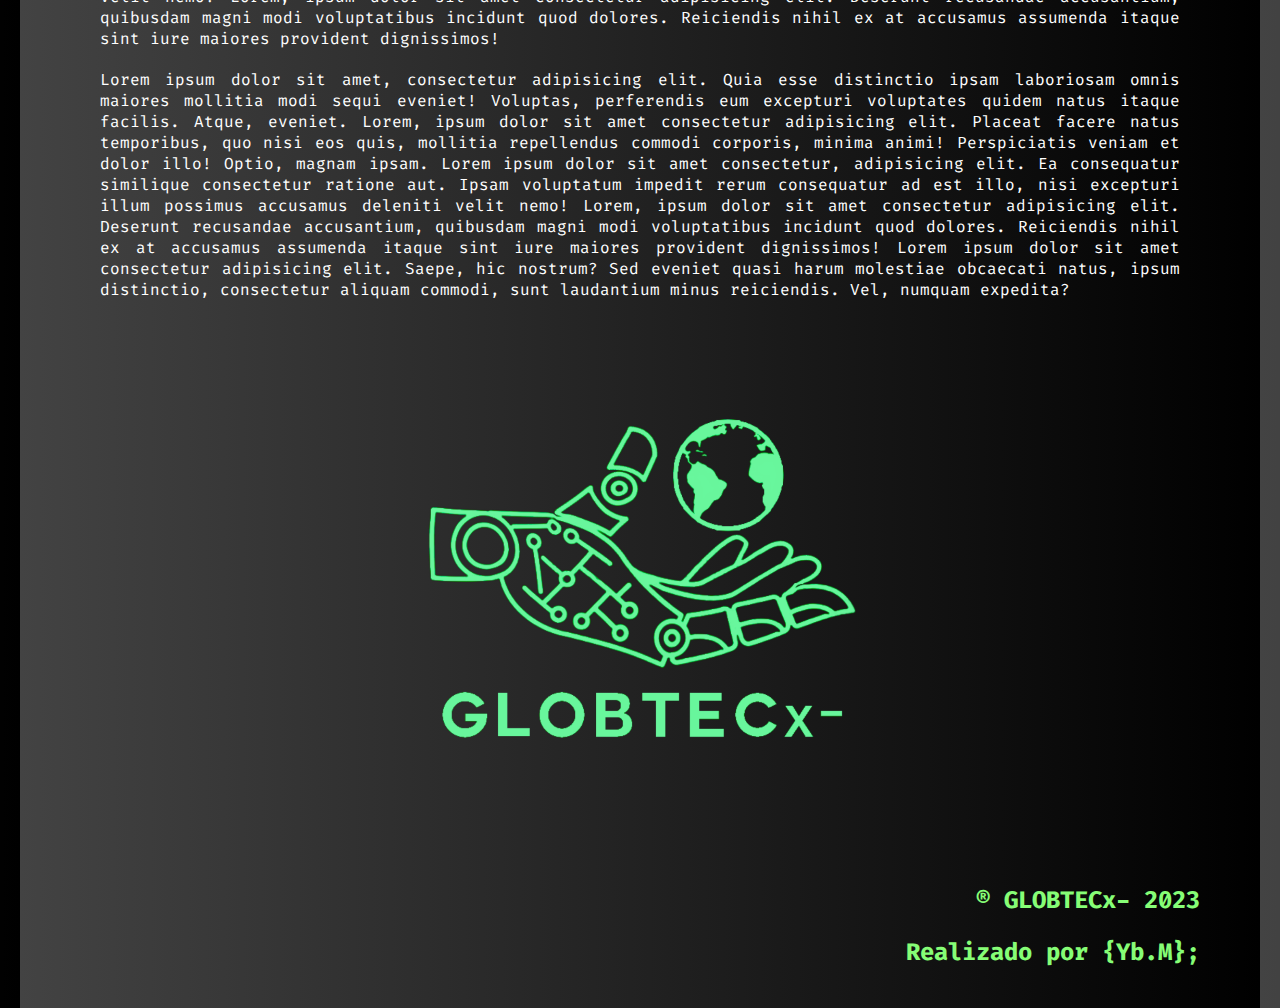
<file: cliente/condiciones.html>
<!DOCTYPE html>
<html lang="en">

<!-- * Cabecera -->

<head>
  <meta charset="UTF-8" />
  <meta http-equiv="X-UA-Compatible" content="IE=edge" />
  <meta name="viewport" content="width=device-width, initial-scale=1.0" />
  <link rel="preconnect" href="https://fonts.googleapis.com" />
  <link rel="preconnect" href="https://fonts.gstatic.com" crossorigin />
  <link href="https://fonts.googleapis.com/css2?family=Fira+Code:wght@300&display=swap" rel="stylesheet" />
  <title>Términos y Condiciones</title>
  <link rel="stylesheet" href="styleCond.css" />
  <link rel="icon" href="../img/logoFondo.png" />
</head>

<!-- * Cuerpo -->
<section>

  <body class="cuerpo">

    <!-- ? Titulo -->
    <h1>Terminos y Condiciones GlobTecx-</h1>

    <!-- ? Aquí Va Los Términos y Condiciones -->
    <div style="text-align: justify">

      <!-- ? Párrafo de los términos y condiciones -->
      <p>
        Lorem ipsum dolor sit amet, consectetur adipisicing elit. Quia esse
        distinctio ipsam laboriosam omnis maiores mollitia modi sequi eveniet!
        Voluptas, perferendis eum excepturi voluptates quidem natus itaque
        facilis. Atque, eveniet. Lorem, ipsum dolor sit amet consectetur
        adipisicing elit. Placeat facere natus temporibus, quo nisi eos quis,
        mollitia repellendus commodi corporis, minima animi! Perspiciatis
        veniam et dolor illo! Optio, magnam ipsam. Lorem ipsum dolor sit amet
        consectetur, adipisicing elit. Ea consequatur similique consectetur
        ratione aut. Ipsam voluptatum impedit rerum consequatur ad est illo,
        nisi excepturi illum possimus accusamus deleniti velit nemo! Lorem,
        ipsum dolor sit amet consectetur adipisicing elit. Deserunt recusandae
        accusantium, quibusdam magni modi voluptatibus incidunt quod dolores.
        Reiciendis nihil ex at accusamus assumenda itaque sint iure maiores
        provident dignissimos!
      </p>

      <!-- ? Párrafo de los términos y condiciones -->
      <p>
        Lorem ipsum dolor sit amet, consectetur adipisicing elit. Quia esse
        distinctio ipsam laboriosam omnis maiores mollitia modi sequi eveniet!
        Voluptas, perferendis eum exceptLorem ipsum dolor sit amet,
        consectetur adipisicing elit. Quia esse distinctio ipsam laboriosam
        omnis maiores mollitia modi sequi eveniet! Voluptas, perferendis eum
        excepturi voluptates quidem natus itaque facilis. Atque, eveniet.
        Lorem, ipsum dolor sit amet consectetur adipisicing elit. Placeat
        facere natus temporibus, quo nisi eos quis, mollitiLorem ipsum dolor
        sit amet, consectetur adipisicing elit. Quia esse distinctio ipsam
        laboriosam omnis maiores mollitia modi sequi eveniet! Voluptas,
        perferendis eum excepturi voluptates quidem natus itaque facilis.
        Atque, eveniet. Lorem, ipsum dolor sit amet consectetur adipisicing
        elit. Placeat facere natus temporibus, quo nisi eos quis, mollitia
        repellendus commodi corporis, minima animi! Perspiciatis veniam et
        dolor illo! Optio, magnam ipsam. Lorem ipsum dolor sit amet
        consectetur, adipisicing elit. Ea consequatur similique consectetur
        ratione aut. Ipsam voluptatum impedit rerum consequatur ad est illo,
        nisi excepturi illum possimus accusamus deleniti velit nemo! Lorem,
        ipsum dolor sit amet consectetur adipisicing elit. Deserunt recusandae
        accusantium, quibusdam magni modi voluptatibus incidunt quod dolores.
        Reiciendis nihil ex at accusamus assumenda itaque sint iure maiores
        provident dignissimos!a repellendus commodi corporis, minima animi!
        Perspiciatis veniam et dolor illo! Optio, magnam ipsam. Lorem ipsum
        dolor sit amet consectetur, adipisicing elit. Ea consequatur similique
        consectetur ratione aut. Ipsam voluptatum impedit rerum consequatur ad
        est illo, nisi excepturi illum possimus accusamus deleniti velit nemo!
        Lorem, ipsum dolor sit amet consectetur adipisicing elit. Deserunt
        recusandae accusantium, quibusdam magni modi voluptatibus incidunt
        quod dolores. Reiciendis nihil ex at accusamus assumenda itaque sint
        iure maiores provident dignissimos!uri voluptates quidem natus itaque
        facilis. Atque, eveniet. Lorem, ipsum dolor sit amet consectetur
        adipisicing elit. Placeat facere natus temporibus, quo nisi eos quis,
        mollitia repellendus commodi corporis, minima animi! Perspiciatis
        veniam et dolor illo! Optio, magnam ipsam. Lorem ipsum dolor sit amet
        consectetur, adipisicing elit. Ea consequatur similique consectetur
        ratione aut. Ipsam voluptatum impedit rerum consequatur ad est illo,
        nisi excepturi illum possimus accusamus deleniti velit nemo! Lorem,
        ipsum dolor sit amet consectetur adipisicing elit. Deserunt recusandae
        accusantium, quibusdam magni modi voluptatibus incidunt quod dolores.
        Reiciendis nihil ex at accusamus assumenda itaque sint iure maiores
        provident dignissimos!
      </p>

      <!-- ? Párrafo de los términos y condiciones -->
      <p>
        Lorem ipsum dolor sit amet, consectetur adipisicing elit. Quia esse
        distinctio ipsam laboriosam omnis maiores mollitia modi sequi eveniet!
        Voluptas, perferendis eum excepturi voluptates quidem natus itaque
        facilis. Atque, eveniet. Lorem, Lorem ipsum dolor sit amet,
        consectetur adipisicing elit. Quia esse distinctio ipsam laboriosam
        omnis maiores mollitia modi sequi eveniet! Voluptas, perferendis eum
        excepturi voluptates quidem natus itaque facilis. Atque, eveniet.
        Lorem, ipsum dolor sit amet consectetur adipisicing elit. Placeat
        facere natus temporibus, quo nisi eos quis, mollitia repellendus
        commodi corporis, minima animi! Perspiciatis veniam et dolor illo!
        Optio, magnam ipsam. Lorem ipsum dolor sit amet consectetur,
        adipisicing elit. Ea consequatur similique consectetur ratione aut.
        Ipsam voluptatum impedit rerum consequatur ad est illo, nisi excepturi
        illum possimus accusamus deleniti velit nemo! Lorem, ipsum dolor sit
        amet consectetur adipisicing elit. Deserunt recusandae accusantium,
        quibusdam magni modi voluptatibus incidunt quod dolores. Reiciendis
        nihil ex at accusamus assumenda itaque sint iure maiores provident
        dignissimos!ipsum dolor sit amet consectetur adipisicing elit. Placeat
        facere natus temporibus, quo nisi eos quis, mollitia repellendus
        commodi corporis, minima animi! Perspiciatis veniam et dolor illo!
        Optio, magnam ipsam. Lorem ipsum dolor sit amet consectetur,
        adipisicing elit. Ea consequatur similique consectetur ratione aut.
        Ipsam voluptatum impedit rerum consequatur ad est illo, nisi excepturi
        illum possimus accusamus deleniti velit nemo! Lorem, ipsum dolor sit
        amet consectetur adipisicing elit. Deserunt recusandae accusantium,
        quibusdam magni modi voluptatibus incidunt quod dolores. Reiciendis
        nihil ex at accusamus assumenda itaque sint iure maiores provident
        dignissimos!
      </p>

      <!-- ? Párrafo de los términos y condiciones -->
      <p>
        Lorem ipsum dolor sit amet, consectetur adipisicing elit. Quia esse
        distinctio ipsam laboriosam omnis maiores mollitia modi sequi eveniet!
        Voluptas, perferendis eum excepturi voluptates quidem natus itaque
        facilis. Atque, eveniet. Lorem, ipsum dolor sit amet consectetur
        adipisicing elit. Placeat facere natus temporibus, quo nisi eos quis,
        mollitia repellendus commodi corporis, minima animi! Perspiciatis
        veniam et dolor illo! Optio, magnam ipsam. Lorem ipsum dolor sit amet
        consectetur, adipisicing elit. Ea consequatur similique consectetur
        ratione aut. Ipsam voluptatum impedit rerum consequatur ad est illo,
        nisi excepturi illum possimus accusamus deleniti velit nemo! Lorem,
        ipsum dolor sit amet consectetur adipisicing elit. Deserunt recusandae
        accusantium, quibusdam magni modi voluptatibus incidunt quod dolores.
        Reiciendis nihil ex at accusamus assumenda itaque sint iure maiores
        provident dignissimos! Lorem ipsum dolor sit amet, consectetur
        adipisicing elit. Quia esse distinctio ipsam laboriosam omnis maiores
        mollitia modi sequi eveniet! Voluptas, perferendis eum excepturi
        voluptates quidem natus itaque facilis. Atque, eveniet. Lorem, ipsum
        dolor sit amet consectetur adipisicing elit. Placeat facere natus
        temporibus, quo nisi eos quis, mollitia repellendus commodi corporis,
        minima animi! Perspiciatis veniam et dolor illo! Optio, magnam ipsam.
        Lorem ipsum dolor sit amet consectetur, adipisicing elit. Ea
        consequatur similique consectetur ratione aut. Ipsam voluptatum
        impedit rerum consequatur ad est illo, nisi excepturi illum possimus
        accusamus deleniti velit nemo! Lorem, ipsum dolor sit amet consectetur
        adipisicing elit. Deserunt recusandae accusantium, quibusdam magni
        modi voluptatibus incidunt quod dolores. Reiciendis nihil ex at
        accusamus assumenda itaque sint iure maiores provident dignissimos!
      </p>

      <!-- ? Párrafo de los términos y condiciones -->
      <p>
        Lorem ipsum dolor sit amet, consectetur adipisicing elit. Quia esse
        distinctio ipsam laboriosam omnis maiores mollitia modi sequi eveniet!
        Voluptas, perferendis eum excepturi voluptates quidem natus itaque
        facilis. Atque, eveniet. Lorem, ipsum dolor sit amet consectetur
        adipisicing elit. Placeat facere natus temporibus, quo nisi eos quis,
        mollitia repellendus commodi corporis, minima animi! Perspiciatis
        veniam et dolor illo! Optio, magnam ipsam. Lorem ipsum dolor sit amet
        consectetur, adipisicing elit. Ea consequatur similique consectetur
        ratione aut. Ipsam voluptatum impedit rerum consequatur ad est illo,
        nisi excepturi illum possimus accusamus deleniti velit nemo! Lorem,
        ipsum dolor sit amet consectetur adipisicing elit. Deserunt recusandae
        accusantium, quibusdam magni modi voluptatibus incidunt quod dolores.
        Reiciendis nihil ex at accusamus assumenda itaque sint iure maiores
        provident dignissimos! Lorem ipsum dolor sit amet consectetur
        adipisicing elit. Saepe, hic nostrum? Sed eveniet quasi harum
        molestiae obcaecati natus, ipsum distinctio, consectetur aliquam
        commodi, sunt laudantium minus reiciendis. Vel, numquam expedita?
      </p>
    </div>

    <!-- * Imágen Final  -->

    <div style="text-align: center">
      <img src="../img/logoSinFondo.png" height="500" alt="" />
    </div>

    <!-- * Créditos -->

    <h5>® GLOBTECx- 2023</h5>
    <h5>Realizado por {Yb.M};</h5>
  </body>
</section>

</html>
</file>
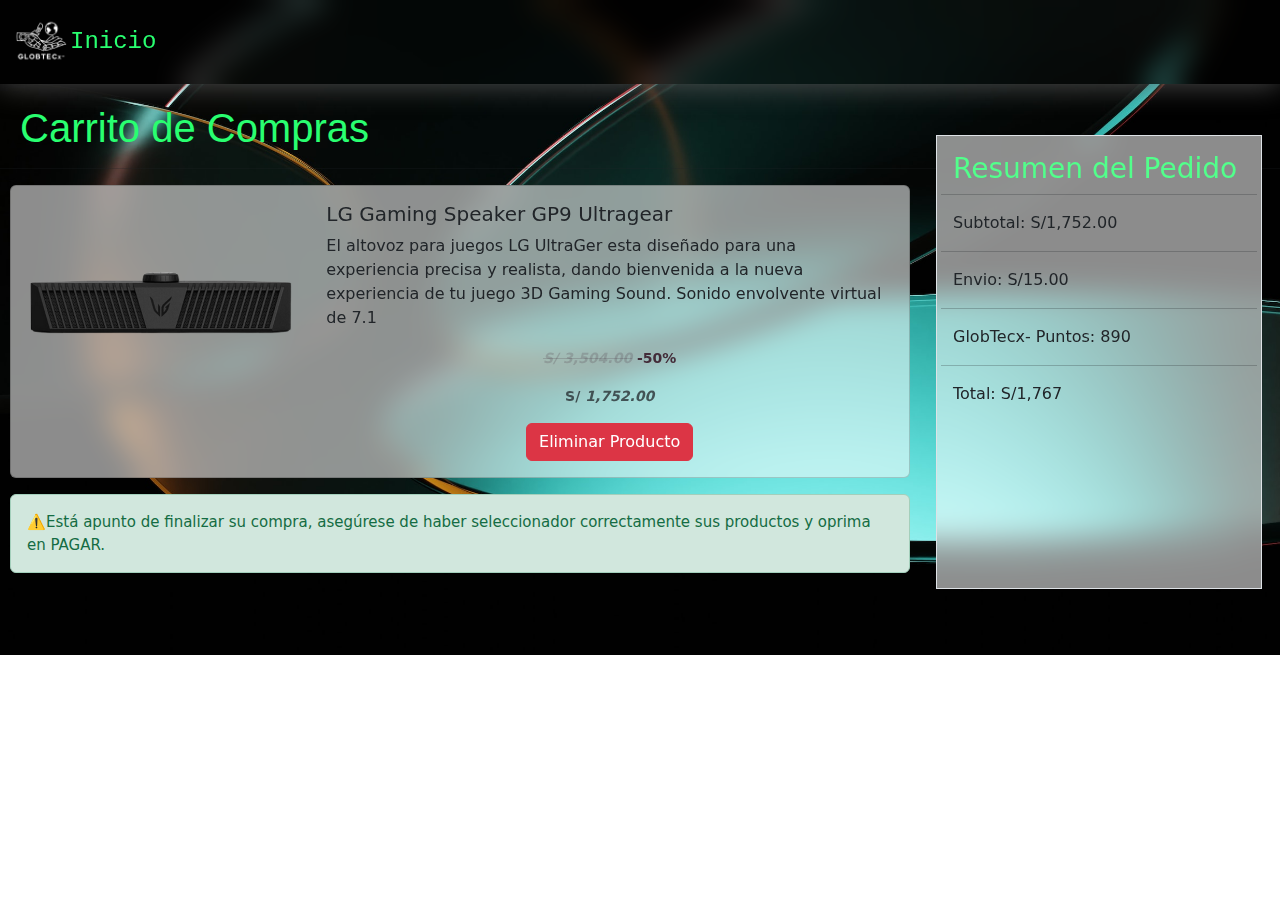
<file: cliente/finalizarCompra.html>
<!DOCTYPE html>
<html lang="en">

<head>
    <meta charset="UTF-8">
    <meta http-equiv="X-UA-Compatible" content="IE=edge">
    <meta name="viewport" content="width=device-width, initial-scale=1.0">
    <link rel="icon" href="../img/logoFondo.png">

    <title>Finalizar Compra</title>

    <!-- ? Estilo Del Bootstrap -->
    <link rel="stylesheet" href="../bootstrap/css/bootstrap.css">

    <!-- ? Estilo Principal -->
    <link rel="stylesheet" href="./styleFinComp.css">

    <!-- ? Conectamos con Paypal -->
    <script
        src="https://www.paypal.com/sdk/js?client-id=AezIBdwucYJ78LffdNgjTUzBGLhKq4BoRHaaPpFCKQcpgK31xvDNcBi4n_F153V2vw5R1KpweMNQnrgd"></script>
</head>


<body>

    <nav class="navbar" data-bs-theme="dark">
        <div class="container-fluid">
            <a class="navbar-brand" href="./catalogo.html">
                <img src="../img/logoWhite.png" width="58px" height="58px" class="d-inline-block align-text-top">
                <span>Inicio</span>
            </a>
        </div>
    </nav>

    <h1 class="title-carr">Carrito de Compras</h1>
    <hr>

    <!-- * PARTE DE LA LISTA DEL CARRITO -->
    <div class="row">
        <div class="col col-12 col-sm-12 col-md-9 col-lg-9">
            <section id="carrito">
                <!-- ? PRODUCTO -->
                <div class="card mb-3" style="max-width: 900px;" id="productos">
                    <div class="row g-0">
                        <div class="col-md-4">
                            <img src="./img-productos/sonidoLG.png" class="img-fluid rounded-start" alt="...">
                        </div>
                        <div class="col-md-8">
                            <div class="card-body">
                                <h5 class="card-title">LG Gaming Speaker GP9 Ultragear</h5>
                                <p class="card-text">El altovoz para juegos LG UltraGer esta diseñado para una
                                    experiencia
                                    precisa y
                                    realista, dando bienvenida a la nueva
                                    experiencia de tu juego 3D Gaming Sound. Sonido envolvente virtual de 7.1</p>
                                <p class="card-text">
                                    <small class="text-muted">
                                        <!-- ? Descuento del Producto -->
                                        <strong>
                                            <p class="dsct">
                                                <em>S/ 3,504.00</em>
                                                <span>-50%</span>
                                            </p>
                                        </strong>

                                        <!-- ? Precio del Producto -->
                                        <strong>
                                            <p class="precio">
                                                S/
                                                <em>1,752.00</em>
                                            </p>
                                        </strong>
                                    </small>
                                </p>
                                <a href="javascript:eliminarProducto();">
                                    <div class="btnEliminarPr">
                                        <button type="button" class="btn btn-danger">
                                            Eliminar Producto
                                        </button>
                                    </div>
                                </a>
                            </div>
                        </div>
                    </div>
                </div>

            </section>


            <div class="alert alert-success" role="alert" style="max-width:900px;">
                ⚠️Está apunto de finalizar su compra, asegúrese de haber seleccionador correctamente sus productos y
                oprima en PAGAR.
            </div>

        </div>

        <div class="col col-12 col-sm-12 col-md-3 col-lg-3 border p-3" id="cuerpoTotal">
            <div class="row">
                <h3>Resumen del Pedido</h3>
                <hr>
                <p>Subtotal: S/1,752.00</p>
                <hr>
                <p>Envio: S/15.00</p>
                <hr>
                <p>GlobTecx- Puntos: 890</p>
                <hr>
                <p>Total: S/1,767</p>

                <div id="paypal-button-container"></div>
            </div>
        </div>
    </div>

    <script src="https://code.jquery.com/jquery-3.5.1.slim.min.js"></script>
    <script src="https://cdn.jsdelivr.net/npm/popper.js@1.16.1/dist/umd/popper.min.js"></script>
    <script src="https://stackpath.bootstrapcdn.com/bootstrap/4.5.2/js/bootstrap.min.js"></script>

    <script>
        function eliminarProducto() {
            $("#productos").remove();
            $(".btn.btn-success").remove();
            $("#carrito").html('<div class="col col-12 border-bottom p-5 text-center"><p style="color: white;"><strong>No hay ningún producto en el carrito' +
                '. Busque en nuestro catálogo y presione en AÑADIR AL CARRITO</strong></p>' +
                '<div class="col col-12 p-5">' +
                '<a href="./catalogo.html">\n<button type="button" class="btn btn-success">\nVolver al Catálogo\n</button></a>');

            $("#cuerpoTotal").html('<div class="col col-12 border-bottom">' +
                '<h3>Resumen del Pedido</h3> </div>');

        }

        // Paypal API
        paypal.Buttons({
            style: {
                shape: 'pill',
                label: 'pay'
            },
            createOrder: function (data, actions) {
                return actions.order.create({
                    purchase_units: [{
                        amount: {
                            value: 462
                        }
                    }]
                });
            },

            onApprove: function (data, actions) {
                actions.order.capture().then(function (detalles) {
                    console.log(detalles);
                });
            },

            onCancel: function (data) {
                alert("El Pago Fue Cancelado.")
                console.log(data);
            }
        }).render('#paypal-button-container')
    </script>
</body>

</html>
</file>
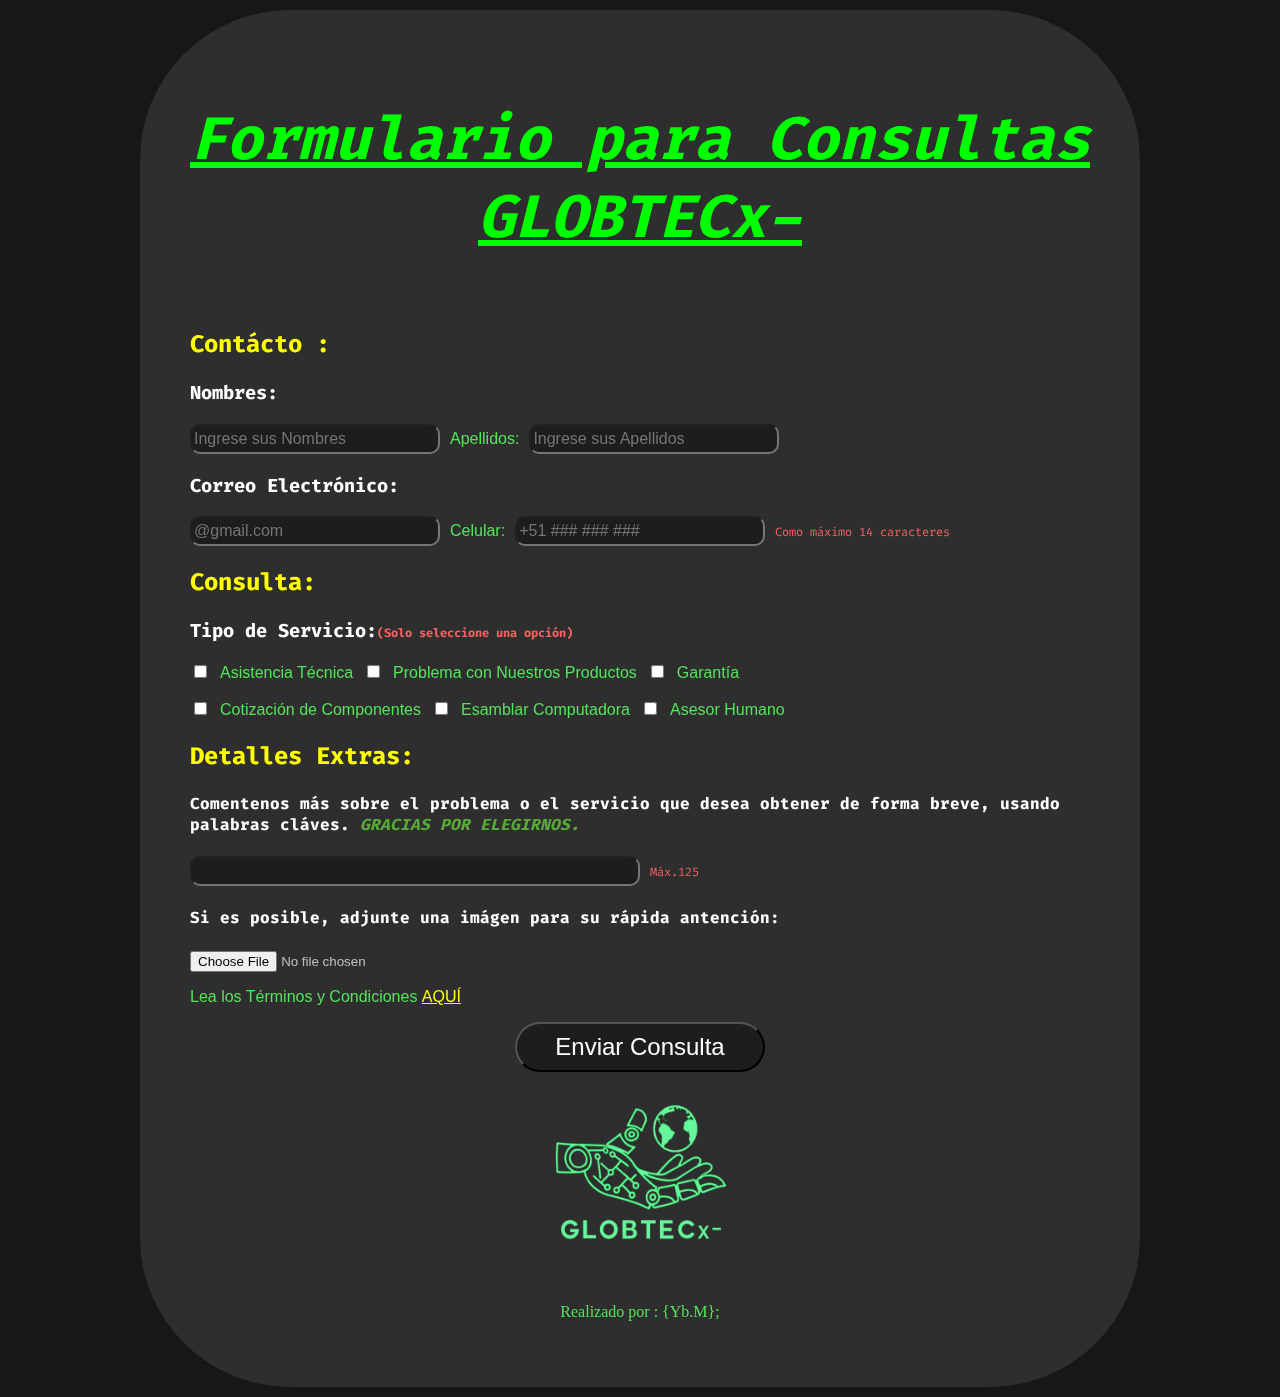
<file: cliente/formulario.html>
<!DOCTYPE html>
<html lang="es">

<!-- * CABEZA -->

<head>
  <meta charset="UTF-8" />
  <meta http-equiv="X-UA-Compatible" content="IE=edge" />
  <meta name="viewport" content="width=device-width, initial-scale=1.0" />
  <link rel="preconnect" href="https://fonts.googleapis.com" />
  <link rel="preconnect" href="https://fonts.gstatic.com" crossorigin />
  <link href="https://fonts.googleapis.com/css2?family=Fira+Code:wght@300&display=swap" rel="stylesheet" />
  <link rel="icon" href="../img/logoFondo.png" />
  <link rel="stylesheet" href="styleForm.css" />
  <title>Soporte GLOBTECx-</title>
</head>

<!-- * Acción que redireccionara a otra página -->
<form action="agradecimiento.html" method="post">

  <!-- * CUERPO -->

  <body class="todo">

    <!-- ? Formulario Completo -->
    <div class="form-completo">

      <!-- ? Titulo y subtitulo -->
      <h1><u> Formulario para Consultas GLOBTECx- </u></h1>
      <h2>Contácto :</h2>

      <!-- ? PARTE DE DATOS -->
      <section id="date" class="date">
        <h3>Nombres:</h3>
        <input class="datos" type="text" name="Nombres" id="nombres" placeholder="Ingrese sus Nombres" />
        <label for="apel">Apellidos:</label>
        <input class="datos" type="text" name="Apellido" id="apellido" placeholder="Ingrese sus Apellidos" />
        <h3>Correo Electrónico:</h3>
        <input class="datos" type="email" name="Correo" id="correo" placeholder="@gmail.com" />
        <label for="num">Celular:</label>
        <input class="datos" type="text" name="celular" id="correo" placeholder="+51 ### ### ###" maxlength="15" />
        <span>Como máximo 14 caracteres</span>
      </section>

      <!-- ? PÁRTDE DE CONSULTA -->
      <h2>Consulta:</h2>
      <h3>Tipo de Servicio:<span>(Solo seleccione una opción)</span></h3>
      <section id="consult" class="consult">
        <input type="checkbox" name="tecnica" id="tecnico" />
        <label for="typeConsult"> Asistencia Técnica</label>

        <input type="checkbox" name="informatica" id="informatico" />
        <label for="typeConsult1"> Problema con Nuestros Productos</label>

        <input type="checkbox" name="garantia" id="garantia" />
        <label for="typeConsult2">Garantía</label>
        <p></p>
        <input type="checkbox" name="cotización" id="cotización" />
        <label for="typeConsult3">Cotización de Componentes</label>

        <input type="checkbox" name="armar" id="armar" />
        <label for="typeConsult4">Esamblar Computadora</label>

        <input type="checkbox" name="humano" id="humano" />
        <label for="typeConsult15">Asesor Humano</label>
      </section>

      <!-- ? DETALLE SEGÚN LO SELECCIONADO -->
      <h2>Detalles Extras:</h2>
      <h4>
        Comentenos más sobre el problema o el servicio que desea obtener de
        forma breve, usando palabras cláves. <em>GRACIAS POR ELEGIRNOS. </em>
      </h4>
      <section class="detall">
        <input class="detalles" type="text" name="detall" id="detall" maxlength="125" />
        <span>Máx.125</span>
        <p></p>
        <h4>Si es posible, adjunte una imágen para su rápida antención:</h4>
        <input class="archi" type="file" name="archi" id="archi" />
      </section>

      <!-- ? PARTE FINAL -->
      <section id="fin" class="fin">
        <p>
          Lea los Términos y Condiciones
          <a class="condi" href="condiciones.html" target="_blank" style="cursor: help">
            AQUÍ</a>
        </p>
        <!-- ? LOGO -->
        <div style="text-align: center">
          <input style="cursor: pointer" type="submit" value="Enviar Consulta" class="button" />
        </div>
        <div id="logo" class="logo">
          <img src="../img/logoSinFondo.png" alt="logo" width="200" height="210" />
        </div>
        <p style="text-align: center; font-family: mononoki">
          Realizado por : {Yb.M};
        </p>
      </section>
    </div>
  </body>
</form>

</html>
</file>
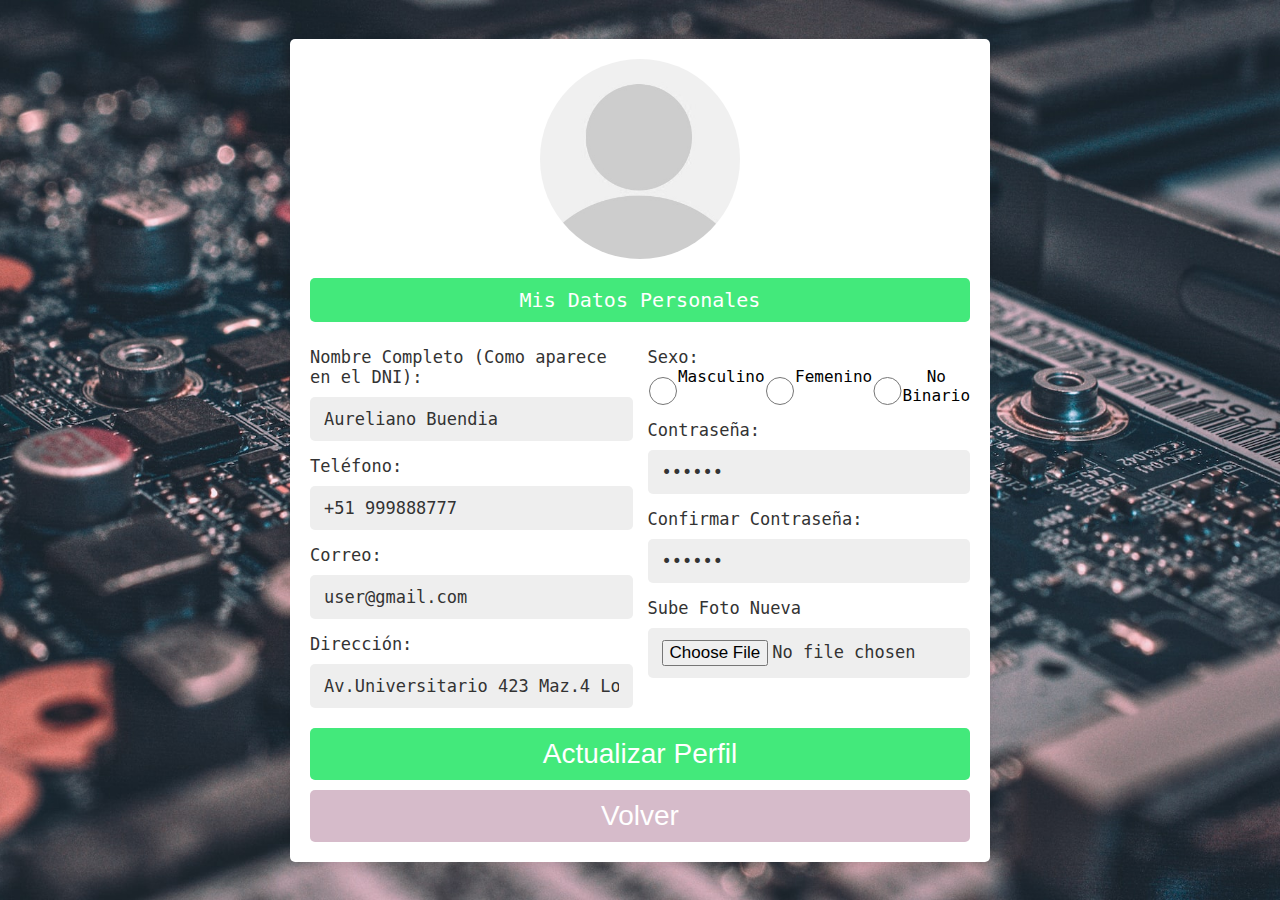
<file: cliente/gestion-perfil.html>
<!DOCTYPE html>
<html lang="es">

<head>
   <meta charset="UTF-8">
   <meta http-equiv="X-UA-Compatible" content="IE=edge">
   <meta name="viewport" content="width=device-width, initial-scale=1.0">
   <link rel="icon" href="../img/logoFondo.png">
   <title>Gestión de Datos</title>

   <!-- custom css file link  -->
   <link rel="stylesheet" href="./styleProfile.css">

</head>

<body>

   <div class="update-profile">

      <form action="" method="post" enctype="multipart/form-data">
         <img src="./img-productos/default-avatar.png">
         <!-- <img src="uploaded_img/'.$fetch['image'].'">'; -->

         <div class="message">Mis Datos Personales</div>


         <div class="flex">
            <div class="inputBox">
               <span>Nombre Completo (Como aparece en el DNI): </span>
               <input type="text" name="update_name" value="Aureliano Buendia" class="box">

               <span>Teléfono:</span>
               <input type="text" name="update_email" value="+51 999888777" class="box">

               <span>Correo: </span>
               <input type="email" name="update_name" value="user@gmail.com" class="box">

               <span>Dirección:</span>
               <input type="text" name="update_email" value="Av.Universitario 423 Maz.4 Lote3 Jr.Programadores 340"
                  class="box">
            </div>

            <div class="inputBox">
               <span>Sexo:</span>
               <p class="radio-genero">
                  <input type="radio" name="update_email" class="box">
                  Masculino
                  <input type="radio" name="update_email" class="box">
                  Femenino
                  <input type="radio" name="update_email" class="box">
                  No Binario
               </p>

               <span>Contraseña: </span>
               <input type="password" name="update_email" value="123456" class="box">

               <span>Confirmar Contraseña: </span>
               <input type="password" name="update_email" value="123456" class="box">

               <span>Sube Foto Nueva</span>
               <input type="file" name="update_image" class="box">
            </div>
         </div>
         <input type="submit" value="Actualizar Perfil" name="update_profile" class="btn">
         <a href="./catalogo.html" class="delete-btn">Volver</a>
      </form>

   </div>

</body>

</html>
</file>
<file: cliente/style.css>
/* * Estilos del cuerpo Principal */
* {
    margin: 0px;
    padding: 0px;
    box-sizing: border-box;
}

/* ? Definimos La Fuente Por Defecto */

h1 {
    padding-top: 20px;
    font-family: "Signika Negative", sans-serif, "Franklin Gothic Medium",
        "Arial Narrow", Arial, sans-serif;
    font-size: 4.4em;
    user-select: none;
    -webkit-user-select: none;
    -moz-user-select: none;
}

h4 {
    font-family: "Lucida Sans", "Lucida Sans Regular", "Lucida Grande",
        "Lucida Sans Unicode", Geneva, Verdana, sans-serif;
    /* color: white; */
    color: #432c39;
}

h6 {
    color: #43e97b;
    font-family: "mononoki", "Fira Code", monospace, Verdana, Geneva, Tahoma, sans-serif;
    font-size: 20px;
    text-align: center;
}

p {
    color: rgb(7, 68, 68);
    font-family: "mononoki", "Fira Code", monospace, Verdana, Geneva, Tahoma, sans-serif;
    font-size: 15px;
}

li {
    font-family: "Trebuchet MS", "Lucida Sans Unicode", "Lucida Grande", "Lucida Sans", Arial, sans-serif;
}

/* * ENCABEZADO */

/* ? Color de Fondo del Encabezado */
body {
    background-image: linear-gradient(to right, #43e97b 0%, #4744eef1 100%);
    height: 100vh;
}

/* * NAVBAR */
.navbar-brand {
    color: #43e97b;
    padding: 0;
    margin-left: -9%;
    padding-right: 100px;
    font-size: 32px;
    font-family: 'mononoki', monospace, 'Franklin Gothic Medium', 'Arial Narrow', Arial, sans-serif;
}

/* ? Estilo del Titulo */
.text-encabezado {
    color: rgb(227, 252, 0);
    font-weight: 100;
    text-align: center;
}

.btn-cabecera {
    font-family: "mononoki",
        "Fira Code",
        monospace,
        Verdana,
        Geneva,
        Tahoma,
        sans-serif;
    margin-left: 86%;
    margin-top: 1%;
    margin-bottom: -10px;
    font-size: 95%;
}

/* ? Estilo del Logo */
.logo-inicial {
    text-align: center;
    margin-top: -70px;
    pointer-events: none;
    user-select: none;
    -webkit-user-select: none;
    -moz-user-select: none;
}

.logo-inicial img {
    width: 555px;
    height: 555px;
}

/* ? Subtexto Descripctivo */
.subtext-encabezado {
    text-align: center;
    color: rgb(236, 191, 42);
    margin-top: -59px;
    user-select: none;
    -webkit-user-select: none;
    -moz-user-select: none;
}

/* ? Texto y Contacto Para Wsp */
.contacto-encabezado {
    text-align: center;
    color: white;
    user-select: none;
    -webkit-user-select: none;
    -moz-user-select: none;
}

/* ? Contacto Wsp 2 Fixed  */
.logoWsp img {
    position: fixed;
    border-radius: 32px;
    width: 64px;
    bottom: 20px;
    right: 20px;
}

/* * Lineas Decorativas de la Página */

/* ? Linea del encabezado */
.lineInicio {
    width: 100%;
    max-width: 1600px;
    margin: 1px auto 60px auto;
    height: 2.5px;
    background: white;
    margin-bottom: 50px;
}

/* ? Linea Para Separar Los Producots 3x3 Del Catálogo */
.separador-linea {
    width: 100%;
    max-width: 1200px;
    margin: -0 auto;
    height: 2.5px;
    background: #ffffff;
    margin-bottom: 50px;
}

/* ? Linea Final Para dar Paso Al Footer */
.lineFin {
    width: 100%;
    max-width: 1800px;
    margin: -20 auto;
    height: 2.5px;
    background: #ffffff;
    margin-bottom: 10px;
}

/* ? Linea Que Aparece después del Logo del Footer Para Dar Paso A Los Créditos del Creador */
.lineCreditos {
    width: 25%;
    max-width: 1200px;
    margin: 0px 69vh auto auto;
    height: 2.5px;
    background: #432c39;
    margin-bottom: 20px;
}

/* * Estilos de la parte del catálOgo (mitad de la página)*/

/* ? Color de Fondo Que De La Sección del Catálogo*/
.section-catalogo {
    background-image: linear-gradient(to right, #8ceead 0%, #9999bede 100%);
    padding-bottom: 10px;
}

/* ? Borde de los productos */
.produc-catalogo {
    border-color: rgba(0, 0, 0, 0.3);
    border-style: solid;
    border-radius: 30px;
    margin-bottom: 50px;
    padding: 0px 10px 0px 10px;

    /* ? Efecto Blur */
    background-color: rgba(0, 0, 0, 0.1);
    backdrop-filter: blur(0.9rem);
    /*For Safari, firefox does not support this type of effect yet */
    -webkit-backdrop-filter: blur(0.9rem);
}

/* ? Titulo del Producto */
.titleProduc {
    color: rgb(227, 252, 0);
    text-align: center;
    padding-top: 30px;
    font-family: "mononoki", "Fira Code", monospace, Verdana, Geneva, Tahoma, sans-serif;
    font-size: 20px;
}

/* ? Imagen del producto */
.producto-imagen {
    width: 300px;
    height: 200;
    pointer-events: none;
    user-select: none;
    -webkit-user-select: none;
    -moz-user-select: none;
}

/* ? Especificaciones Subtitulo */
.text-especifi {
    text-decoration: dashed;
    user-select: none;
    -webkit-user-select: none;
    -moz-user-select: none;
}

/* ? Especificaiones Text */
.especifi {
    text-align: justify;
}

/* ? Lista de Especificaciones */
.lista-especifi {
    margin: 30px auto 30px 20px;
}

/* ? Precio Antes del Descuento */
.dsct {
    color: #432c3957;
    text-align: center;
    user-select: none;
    -webkit-user-select: none;
    -moz-user-select: none;
}

/* ? % de descuento */
.dsct span {
    color: #432c39;
}

/* ? Tachar el precio antes del descuento */
.dsct em {
    text-decoration: line-through;
}

/* ? Precio Original */
.precio {
    text-align: center;
    user-select: none;
    -webkit-user-select: none;
    -moz-user-select: none;
}

.extraer-name {
    color: transparent;
    margin-top: -50px;
    user-select: none;
    -webkit-user-select: none;
    -moz-user-select: none;
}

/* ? Botón de Ver Más */
.vermas {
    text-align: center;
    user-select: none;
    -webkit-user-select: none;
    -moz-user-select: none;
}

/* ? Fondo del Botón */
.vermas button {
    background-color: #432c39;
}

/* ? Texto del botón */
.vermas a {
    margin: 50px;
    color: #43e97b;
    font-family: "mononoki", "Fira Code", monospace, "Franklin Gothic Medium",
        "Arial Narrow", Arial, sans-serif;
    font-size: 23px;
}

/* ? Carrito */
.logo-addCarrito {
    color: #432c39;
    height: 230px;
    font-size: 50px;
    cursor: pointer;
}

.text-carrito {
    text-align: center;
    color: #ffffff;
    margin-top: 30px;
    user-select: none;
    -webkit-user-select: none;
    -moz-user-select: none;
}

.name-product {
    color: #43e97b;
}

/* * Footer - Pié de Página */

/* ? Texto por defecto */
.entra-form {
    font-family: "mononoki", "Fira Code", monospace, "Franklin Gothic Medium",
        "Arial Narrow", Arial, sans-serif, "Times New Roman", Times, serif;
    display: flex;
}

.entra-form #formu {
    margin-left: 11em;
    margin-top: 25px;
    font-size: 19px;
    color: #56e987;
}

/* ? Derechos Reservados */
.derechos {
    margin-left: 60px;
    margin-top: 25px;
    margin-right: 25px;
    color: white;
    user-select: none;
    -webkit-user-select: none;
    -moz-user-select: none;
}

/* ? Créditos del Creador */
.datos {
    margin: 10px auto 3px auto;
    text-align: center;
    color: #432c3973;
    font-family: mononoki, "Fira Code", monospace, Verdana, Geneva, Tahoma,
        sans-serif;
    font-size: 20px;

    user-select: none;
    -webkit-user-select: none;
    -moz-user-select: none;
}

/* ? Logo de la empresa */
.imagen {
    height: 230px;
    user-select: none;
    -webkit-user-select: none;
    -moz-user-select: none;
}

/* * Esto son los estilos de la ventana emergente que aparece cuando carga la pantalla */
.ofertas-img {
    width: 498px;
}

/* ? Texto Dónde Indica El Tiempo de la Oferta */
.modal-body {
    font-family: mononoki, "Fira Code", monospace, Verdana, Geneva, Tahoma, sans-serif;
    user-select: none;
    -webkit-user-select: none;
    -moz-user-select: none;
}

/* ? Texto Principal de la Ventana */
#exampleModalLabel {
    color: #43e97b;
    font-family: mononoki, "Fira Code", monospace, Verdana, Geneva, Tahoma, sans-serif;
}

/* * Botón Que Mostrará Las Cosas Que Hay en el Carrito */

/* ? Redimensionando Aspectos del Botón*/
#btn-carrito {
    margin: 30px auto auto auto;
    padding: 10px 10px 10px 25px;
    position: fixed;
    left: -5px;
    border-color: transparent;
}

/* ? Texto de los botones */
.texto-boton {
    font-family: "mononoki", "Fira Code", monospace, 'Courier New', Courier, sans-serif;
}

/* ? Fondo del carrito */
.offcanvas-start {

    /* ? Efecto Blur */
    background-color: rgba(116, 116, 116, 0.288);
    backdrop-filter: blur(0.9rem);
    /*For Safari, firefox does not support this type of effect yet */
    -webkit-backdrop-filter: blur(0.9rem);

    /* ? No hacer seleccionable el texto */
    user-select: none;
    -webkit-user-select: none;
    -moz-user-select: none;
}

/* ? Color del título del color del carrito title  */
.offcanvas-title {
    color: yellow;
}

/* ? Alinear Texto Inicial */
#listaCarrito {
    text-align: center;
}

/* ? Color Texto Inicial */
#listaCarrito p {
    color: white;

}

/* ? Alinear Texto Cuando Se Añade Los Productos */
.produc-carr {
    text-align: start;
}

.eliminarProduc {
    text-align: center;
    color: rgba(255, 255, 255, 0.726);
    font-size: 24px;
    cursor: pointer;
}

/* ? Color de la cantidad  */
.cantCarr {
    color: yellow;
    text-align: center;
    font-family: 'mononoki', 'monospace', 'Franklin Gothic Medium', 'Arial Narrow', Arial, sans-serif;
    font-size: 18px;
}

/* ? Botones del carrito */
.d-grid {
    padding-bottom: 20px;
}

/* * Modal Que Saldrá para Verificar que el producto se haya añadido */
.modal-title {
    font-family: "mononoki", "Fira Code", monospace, 'Courier New', Courier, sans-serif;
    color: #43e97b;
}

.modal-body {
    text-align: justify;
}

.modal-body span {
    color: #2a8b4a;
}
</file>
<file: styleForm.css>
/* * Style de cuerpo principal */
* {
  margin: 3;
  padding: 20;
  box-sizing: border-box;
}

h1 {
  color: rgb(0, 255, 0);
  text-align: center;
  font-style: italic;
  font-size: 6ch;
  margin-bottom: 2ch;
}

h2 {
  color: yellow;
}

h3,
h4 {
  color: white;
}

span {
  color: rgb(243, 97, 97);
  font-size: 12px;
}

label,
p {
  font-family: "Franklin Gothic Medium", "Arial Narrow", Arial, sans-serif;
  color: rgb(83, 228, 90);
}

em {
  color: rgba(118, 255, 63, 0.596);
}

/* * Parte del formulario */

/* ? Se Definió el Color de Fondo de la Página */
.todo {
  /* background: linear-gradient(-225deg,
      #0d0820 0%,
      #1f0936 29%,
      #8d133c 67%,
      #969111 100%); */
  background: #171717 url('https://images.unsplash.com/photo-1600004853937-857d1070d505?ixlib=rb-1.2.1&ixid=MnwxMjA3fDB8MHxwaG90by1wYWdlfHx8fGVufDB8fHx8&auto=format&fit=crop&w=2532&q=80') no-repeat center;
}

/* ? Parte General del Formulario (Texto-Borde-Fuente) */
.form-completo {
  width: 1000px;
  padding: 50px;
  margin: auto;
  margin-top: 10px;
  margin-bottom: 10px;
  border-radius: 150px;
  font-family: "mononoki", "Fira Code", monospace, "calibri", "Courier New",
    Courier, monospace, "Franklin Gothic Medium", "Arial Narrow", Arial,
    sans-serif;
  background-color: rgba(255, 255, 255, 0.1);
  backdrop-filter: blur(0.9rem);
  /*For Safari, firefox does not support this type of effect yet */
  -webkit-backdrop-filter: blur(0.9rem);
}

/* ? Parte Dónde Se Pondrán Los Datos Del Remitente */
.datos {
  color: rgba(255, 255, 255, 0.678);
  background-color: rgba(0, 0, 0, 0.363);
  width: 250px;
  height: 30px;
  font-size: 1em;
  border-radius: 10px;
}

/* ? Sección para escribir los detalles extras */
.detalles {
  color: rgba(255, 255, 255, 0.678);
  background-color: rgba(0, 0, 0, 0.363);
  width: 450px;
  height: 30px;
  font-size: 1em;
  border-radius: 10px;
}

/* ? Texto Donde Se Sube Archivos */
.archi {
  color: rgba(255, 255, 255, 0.678);
  width: 450px;
}

/* ? Texto Para Ir al término y condiciones */
.condi {
  color: rgb(251, 255, 0);
  font-family: Impact, Haettenschweiler, "Arial Narrow Bold", sans-serif;
}

/* ? Botón De Enviar Consulta */
.button {
  color: rgb(255, 255, 255);
  font-size: x-large;
  background-color: rgba(0, 0, 0, 0.363);
  width: 250px;
  height: 50px;
  border-radius: 50px;
}

/* ? Logo Final */
.logo {
  text-align: center;
}

/* * Style de la página de agradecimiento.html */

/* ? Texto De Volver Al Incio */
.ini {
  color: #43e97b;
  font-size: 29px;
  font-family: "mononoki", "Fira Code", monospace, "Franklin Gothic Medium",
    "Arial Narrow", Arial, sans-serif;
}
</file>
<file: cliente/styleForm.css>
/* * Style de cuerpo principal */
* {
  margin: 3;
  padding: 20;
  box-sizing: border-box;
}

h1 {
  color: rgb(0, 255, 0);
  text-align: center;
  font-style: italic;
  font-size: 6ch;
  margin-bottom: 2ch;
}

h2 {
  color: yellow;
}

h3,
h4 {
  color: white;
}

span {
  color: rgb(243, 97, 97);
  font-size: 12px;
}

label,
p {
  font-family: "Franklin Gothic Medium", "Arial Narrow", Arial, sans-serif;
  color: rgb(83, 228, 90);
}

em {
  color: rgba(118, 255, 63, 0.596);
}

/* * Parte del formulario */

/* ? Se Definió el Color de Fondo de la Página */
.todo {
  /* background: linear-gradient(-225deg,
      #0d0820 0%,
      #1f0936 29%,
      #8d133c 67%,
      #969111 100%); */
  background: #171717 url('https://images.unsplash.com/photo-1600004853937-857d1070d505?ixlib=rb-1.2.1&ixid=MnwxMjA3fDB8MHxwaG90by1wYWdlfHx8fGVufDB8fHx8&auto=format&fit=crop&w=2532&q=80') no-repeat center;
}

/* ? Parte General del Formulario (Texto-Borde-Fuente) */
.form-completo {
  width: 1000px;
  padding: 50px;
  margin: auto;
  margin-top: 10px;
  margin-bottom: 10px;
  border-radius: 150px;
  font-family: "mononoki", "Fira Code", monospace, "calibri", "Courier New",
    Courier, monospace, "Franklin Gothic Medium", "Arial Narrow", Arial,
    sans-serif;
  background-color: rgba(255, 255, 255, 0.1);
  backdrop-filter: blur(0.9rem);
  /*For Safari, firefox does not support this type of effect yet */
  -webkit-backdrop-filter: blur(0.9rem);
}

/* ? Parte Dónde Se Pondrán Los Datos Del Remitente */
.datos {
  color: rgba(255, 255, 255, 0.678);
  background-color: rgba(0, 0, 0, 0.363);
  width: 250px;
  height: 30px;
  font-size: 1em;
  border-radius: 10px;
}

/* ? Sección para escribir los detalles extras */
.detalles {
  color: rgba(255, 255, 255, 0.678);
  background-color: rgba(0, 0, 0, 0.363);
  width: 450px;
  height: 30px;
  font-size: 1em;
  border-radius: 10px;
}

/* ? Texto Donde Se Sube Archivos */
.archi {
  color: rgba(255, 255, 255, 0.678);
  width: 450px;
}

/* ? Texto Para Ir al término y condiciones */
.condi {
  color: rgb(251, 255, 0);
  font-family: Impact, Haettenschweiler, "Arial Narrow Bold", sans-serif;
}

/* ? Botón De Enviar Consulta */
.button {
  color: rgb(255, 255, 255);
  font-size: x-large;
  background-color: rgba(0, 0, 0, 0.363);
  width: 250px;
  height: 50px;
  border-radius: 50px;
}

/* ? Logo Final */
.logo {
  text-align: center;
}

/* * Style de la página de agradecimiento.html */

/* ? Texto De Volver Al Incio */
.ini {
  color: #43e97b;
  font-size: 29px;
  font-family: "mononoki", "Fira Code", monospace, "Franklin Gothic Medium",
    "Arial Narrow", Arial, sans-serif;
}
</file>
<file: cliente/styleCond.css>
/* * Style del cuerpo principal */

* {
  margin: 20px;
}

/* * Se Define El Estilo Que Tendrá el Texto Por Defecto */
p {
  color: white;
  font-family: "mononoki", "Fira Code", monospace, "Courier New", Courier,
    monospace, "Franklin Gothic Medium", "Arial Narrow", Arial, sans-serif;
}

h1 {
  text-align: center;
  font-family: system-ui, -apple-system, BlinkMacSystemFont, "Segoe UI", Roboto,
    Oxygen, Ubuntu, Cantarell, "Open Sans", "Helvetica Neue", sans-serif;
  color: rgb(134, 253, 118);
  font-size: xx-large;
}

h5 {
  color: rgb(134, 253, 118);
  text-align: end;
  font-size: x-large;
  font-family: "mononoki", "Fira Code", monospace, "Courier", "Courier New",
    Courier, monospace, "Franklin Gothic Medium", "Arial Narrow", Arial,
    sans-serif;
}

/* * Estilos de la parte del cuerpo */
/* ? Se establece el color de fondo */
.cuerpo {
  background-image: linear-gradient(to right, #434343 0%, black 100%);
}
</file>
<file: cliente/styleFinComp.css>
/* * Estilos del cuerpo Principal */
* {
    margin: 0px;
    padding: 0px;
    box-sizing: border-box;
}

/* * FONDO DEL CUERPO */
body {
    min-height: 100%;
    background: url('../img/fondoFinCompra.jpg') no-repeat;
    background-size: cover;
    background-position: center;
}

h3 {
    color: #52ff8b;
}

/* * NAVBAR */

.navbar {
    background: transparent;
    backdrop-filter: blur(15px);
    box-shadow: 0 0 30px rgba(102, 102, 102, 0.801);
    justify-content: center;
    align-items: center;
    overflow: hidden;
}

.navbar .container-fluid .navbar-brand {
    display: flex;
    align-items: center;
    color: #29ff70;
    font-family: "mononoki", 'Courier New', Courier, monospace;
    font-size: 24px;

}

/* * ENCABEZADO */

/* ? Titulo */
.title-carr {
    padding-top: 20px;
    padding-left: 20px;
    font-family: "Signika Negative", sans-serif, "Franklin Gothic Medium",
        "Arial Narrow", Arial, sans-serif;
    user-select: none;
    -webkit-user-select: none;
    -moz-user-select: none;
    color: #29ff70;
}

/* * PARTE DE LA LISTA DE COMPRAS */

/* ? Fondo del producto */
.card {
    position: relative;
    background: transparent;
    backdrop-filter: blur(15px);
    background-color: rgba(255, 255, 255, 0.548);
    justify-content: center;
    align-items: center;
    overflow: hidden;
    margin-left: 10px;
}

/* ? Imágenes de la lista de los productos a comprar */
#productos img {
    align-content: center;
    pointer-events: none;
    user-select: none;
    -webkit-user-select: none;
    -moz-user-select: none;
}

/* ? Precio Antes del Descuento */
.dsct {
    color: #432c3957;
    text-align: center;
    user-select: none;
    -webkit-user-select: none;
    -moz-user-select: none;
}

/* ? % de descuento */
.dsct span {
    color: #432c39;
}

/* ? Tachar el precio antes del descuento */
.dsct em {
    color: #432c3934;
    text-decoration: line-through;
}

/* ? Precio Original */
.precio {
    text-align: center;
    user-select: none;
    -webkit-user-select: none;
    -moz-user-select: none;
}

.alert {
    margin-left: 10px;
    font-size: 15px;
}

/* * SECCIÓN DEL TOTAL */

#cuerpoTotal {
    background: transparent;
    backdrop-filter: blur(15px);
    background-color: rgba(255, 255, 255, 0.548);
    overflow: hidden;
    margin-left: -30px;
    margin-top: -50px;
}

/* ? Botón Eliminar */
.btnEliminarPr {
    text-align: center;
}

/* ? Botón Pagar */
.btnPagar {
    margin: 10px;
    text-align: center;
}
</file>
<file: cliente/styleProfile.css>
:root {
   --blue: #3498db;
   --dark-blue: #2980b9;
   --red: #e74c3c;
   --dark-red: #c0392b;
   --black: #333;
   --white: #fff;
   --light-bg: #eee;
   --box-shadow: 0 5px 10px rgba(0, 0, 0, .1);
}

* {
   font-family: 'mononoki', monospace, 'Gill Sans', 'Gill Sans MT', Calibri, 'Trebuchet MS', sans-serif;
   margin: 0;
   padding: 0;
   box-sizing: border-box;
   outline: none;
   border: none;
   text-decoration: none;
}

*::-webkit-scrollbar {
   width: 10px;
}

*::-webkit-scrollbar-track {
   background-color: transparent;
}

.btn,
.delete-btn {
   width: 100%;
   border-radius: 5px;
   padding: 10px 30px;
   color: var(--white);
   display: block;
   text-align: center;
   cursor: pointer;
   font-size: 20px;
   margin-top: 10px;
}

.btn {
   font-family: 'Poppins', sans-serif;
   font-size: 28px;
   background-color: #43e97b;
}

.btn:hover {
   background-color: #2ea857;
}

.delete-btn {
   font-family: 'Poppins', sans-serif;
   font-size: 28px;
   background-color: #a3688a73;
}

.delete-btn:hover {
   background-color: #271a2273;
}

.message {
   margin: 10px 0;
   width: 100%;
   border-radius: 5px;
   padding: 10px;
   text-align: center;
   background-color: #43e97b;
   color: var(--white);
   font-size: 20px;
}

.update-profile {
   min-height: 100vh;
   display: flex;
   align-items: center;
   justify-content: center;
   padding: 20px;
   background: url("../img/fondoGestionDate.jpg") no-repeat;
   background-size: cover;
   background-position: right;
}

.update-profile form {
   padding: 20px;
   background-color: var(--white);
   box-shadow: var(--box-shadow);
   text-align: center;
   width: 700px;
   text-align: center;
   border-radius: 5px;
}

.update-profile form img {
   height: 200px;
   width: 200p;
   border-radius: 50%;
   object-fit: cover;
   margin-bottom: 5px;
}

.update-profile form .flex {
   display: flex;
   justify-content: space-between;
   margin-bottom: 20px;
   gap: 15px;
}

.update-profile form .flex .inputBox {
   width: 49%;
}

.update-profile form .flex .inputBox span {
   text-align: left;
   display: block;
   margin-top: 15px;
   font-size: 17px;
   color: var(--black);
}

.update-profile form .flex .inputBox .box {
   width: 100%;
   border-radius: 5px;
   background-color: var(--light-bg);
   padding: 12px 14px;
   font-size: 17px;
   color: var(--black);
   margin-top: 10px;
}

.radio-genero {
   display: flex;
}

@media (max-width:650px) {
   .update-profile form .flex {
      flex-wrap: wrap;
      gap: 0;
   }

   .update-profile form .flex .inputBox {
      width: 100%;
   }
}
</file>
